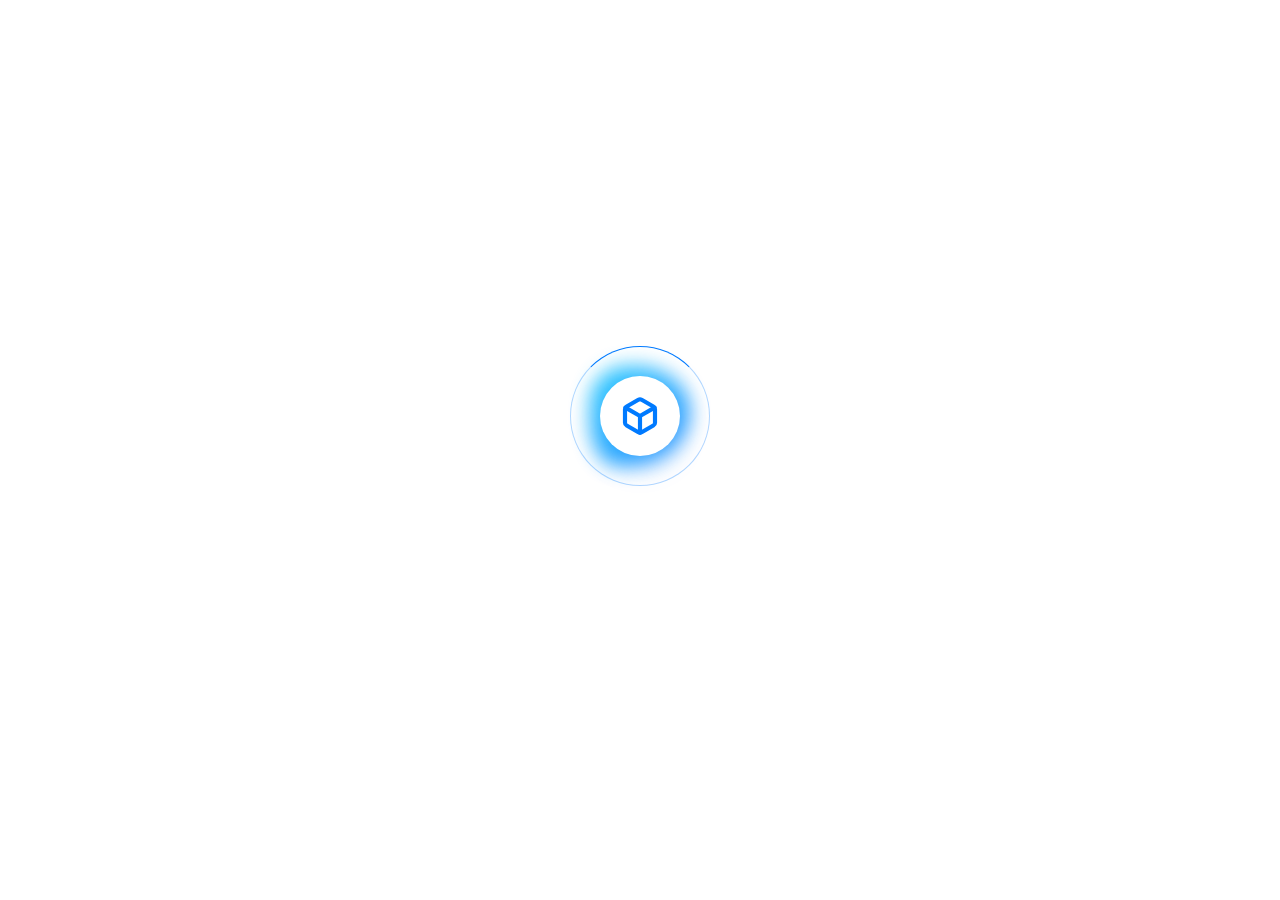
<file: index.html>
<!DOCTYPE html>
<html lang="en">
<head>
<meta charset="UTF-8">
<meta name="viewport" content="width=device-width, initial-scale=1.0, maximum-scale=1.0, user-scalable=no, viewport-fit=cover">
<meta name="apple-mobile-web-app-capable" content="yes">
<meta name="apple-mobile-web-app-status-bar-style" content="black-translucent">
<meta name="theme-color" content="#ffffff">
<title>GeoLab</title>
<link href="https://fonts.googleapis.com/css2?family=Crimson+Pro:wght@400;700&family=Inter:wght@400;600;800&family=JetBrains+Mono:wght@400;700&family=Space+Grotesk:wght@400;700&display=swap" rel="stylesheet">
<style>
    :root {
        /* Default Variables */
        --bg: #f8fafc;
        --surface: rgba(255, 255, 255, 0.5);
        --border: rgba(255, 255, 255, 0.4);
        --text: #1d1d1f;
        --primary: #007aff;
        --danger: #ff3b30;
        --btn-bg: rgba(255,255,255,0.15);
        --btn-text: #1d1d1f;
        --font-ui: -apple-system, BlinkMacSystemFont, 'SF Pro Text', 'Inter', sans-serif;
        --radius: 32px;
        --shadow: 0 25px 50px -12px rgba(0, 0, 0, 0.25);
        --glass-border: 1px solid rgba(255, 255, 255, 0.5);
        --glass-highlight: inset 0 1px 0 rgba(255, 255, 255, 0.8), inset 0 -1px 0 rgba(255, 255, 255, 0.2);
        --panel-blur: 50px;
        --saturation: 180%;
        --safe-top: env(safe-area-inset-top, 20px);
        --safe-bottom: env(safe-area-inset-bottom, 20px);
        
        /* Dynamic Layout Vars */
        --header-pos-top: max(12px, var(--safe-top));
        --header-pos-bottom: auto;
        --controls-pos-bottom: max(30px, var(--safe-bottom));
        --controls-pos-top: auto;
        --toolbar-left: 16px;
        --toolbar-right: auto;
        --toolbar-top: 50%;
        --toolbar-transform: translate(-200%, -50%);
        --toolbar-active-transform: translate(0, -50%);
        --toolbar-direction: column;
    }

    body {
        margin: 0; display: flex; flex-direction: column; align-items: center;
        font-family: var(--font-ui);
        background: var(--bg); background-size: 400% 400%; 
        color: var(--text);
        height: 100vh; width: 100vw; overflow: hidden;
        touch-action: none; user-select: none; -webkit-user-select: none;
        transition: color 0.3s ease, background 0.5s ease;
    }

    /* LOW POWER MODE */
    .low-power body { background-image: none !important; background-color: var(--bg); }
    .low-power .glass-panel { backdrop-filter: none !important; background: var(--surface); opacity: 0.98; box-shadow: 0 5px 15px rgba(0,0,0,0.1); }
    .low-power .mesh-gradient { display: none; }
    
    /* LIQUID BACKGROUNDS */
    .special-bg-layer { position: fixed; inset: -20%; width: 140%; height: 140%; z-index: -2; opacity: 0; transition: opacity 0.5s ease; pointer-events: none; will-change: transform; }
    .mesh-gradient {
        background: radial-gradient(circle at 15% 50%, rgba(32, 126, 255, 0.8), transparent 25%), 
                    radial-gradient(circle at 85% 30%, rgba(255, 50, 150, 0.8), transparent 25%), 
                    radial-gradient(circle at 50% 80%, rgba(0, 255, 200, 0.8), transparent 40%);
        background-color: #f0f4f8; filter: blur(60px); animation: meshFlow 20s ease-in-out infinite alternate;
        transform: translateZ(0); 
    }
    .noise-overlay {
        position: fixed; inset: 0; z-index: -1; pointer-events: none; opacity: 0; 
        background-image: url("data:image/svg+xml,%3Csvg viewBox='0 0 200 200' xmlns='http://www.w3.org/2000/svg'%3E%3Cfilter id='noiseFilter'%3E%3CfeTurbulence type='fractalNoise' baseFrequency='0.65' numOctaves='3' stitchTiles='stitch'/%3E%3C/filter%3E%3Crect width='100%25' height='100%25' filter='url(%23noiseFilter)'/%3E%3C/svg%3E");
        transition: opacity 0.5s ease;
    }
    @keyframes meshFlow { 0% { transform: translate(0, 0) scale(1); } 100% { transform: translate(-20px, 20px) scale(1.05); } }

    /* HOLOGRAPHIC LOADER */
    #loading-screen {
        position: fixed; top: 0; left: 0; width: 100%; height: 100%;
        background: #ffffff; z-index: 9999;
        display: flex; flex-direction: column; align-items: center; justify-content: center;
        transition: opacity 0.6s cubic-bezier(0.83, 0, 0.17, 1), transform 0.6s cubic-bezier(0.83, 0, 0.17, 1);
        will-change: opacity, transform;
    }
    .holo-container { position: relative; width: 100px; height: 100px; }
    .holo-liquid {
        position: absolute; inset: 0;
        background: linear-gradient(135deg, #00c6ff, #007aff);
        border-radius: 40% 60% 70% 30% / 40% 50% 60% 50%;
        animation: morph 3s linear infinite alternate, spin 4s linear infinite;
        filter: blur(10px); opacity: 0.8;
    }
    .holo-ring {
        position: absolute; inset: -20px; border: 1px solid rgba(0, 122, 255, 0.3);
        border-radius: 50%; border-top-color: #007aff;
        animation: spin 1.5s cubic-bezier(0.68, -0.55, 0.27, 1.55) infinite;
    }
    .holo-core {
        position: absolute; inset: 10px; background: #fff; border-radius: 50%; z-index: 2;
        display: flex; align-items: center; justify-content: center; box-shadow: 0 10px 30px rgba(0,122,255,0.2);
    }
    .loading-text {
        margin-top: 40px; font-family: 'Inter', sans-serif; font-weight: 800; font-size: 1.5rem;
        background: linear-gradient(90deg, #007aff, #00c6ff); -webkit-background-clip: text; -webkit-text-fill-color: transparent;
        opacity: 0; animation: fadeUp 0.8s ease forwards 0.2s;
    }
    @keyframes morph { 0% { border-radius: 40% 60% 60% 40% / 60% 30% 70% 40%; } 100% { border-radius: 40% 60%; } }
    @keyframes spin { to { transform: rotate(360deg); } }
    @keyframes fadeUp { from { opacity: 0; transform: translateY(20px); } to { opacity: 1; transform: translateY(0); } }

    /* LIQUID PANELS */
    .glass-panel {
        background: rgba(255, 255, 255, 0.35);
        backdrop-filter: blur(40px) saturate(180%); -webkit-backdrop-filter: blur(40px) saturate(180%);
        border: 1px solid rgba(255, 255, 255, 0.4);
        box-shadow: 0 20px 40px rgba(0,0,0,0.05), inset 0 1px 0 rgba(255,255,255,0.5);
        transition: all 0.3s cubic-bezier(0.2, 0.8, 0.2, 1);
    }

    /* HEADER */
    header { 
        position: absolute; 
        top: var(--header-pos-top); 
        bottom: var(--header-pos-bottom);
        width: 95%; max-width: 600px;
        display: flex; justify-content: space-between; align-items: center;
        padding: 8px 12px 8px 24px; box-sizing: border-box; border-radius: 40px; z-index: 100; height: 68px;
    }
    .brand-title { font-weight: 800; font-size: 1.2rem; letter-spacing: -0.5px; display: flex; align-items: center; gap: 8px; }
    .dev-badge { background: rgba(0,122,255,0.1); color: #007aff; font-size: 0.6rem; font-weight: 700; padding: 4px 8px; border-radius: 12px; }
    .header-actions { display: flex; gap: 8px; }
    
    /* LIQUID BUTTONS */
    .btn-icon-only {
        width: 44px; height: 44px; border-radius: 50%; 
        background: rgba(255, 255, 255, 0.1); 
        border: 1px solid rgba(255, 255, 255, 0.5); 
        cursor: pointer; display: flex; align-items: center; justify-content: center;
        font-size: 1.2rem; transition: all 0.2s cubic-bezier(0.34, 1.56, 0.64, 1); color: var(--text);
        backdrop-filter: blur(12px); -webkit-backdrop-filter: blur(12px);
        box-shadow: inset 0 1px 0 rgba(255, 255, 255, 0.9), inset 0 -2px 5px rgba(0,0,0,0.05), 0 5px 15px rgba(0, 0, 0, 0.08);
    }
    .btn-icon-only:hover {
        background: rgba(255, 255, 255, 0.25); transform: translateY(-2px);
        box-shadow: inset 0 1px 0 rgba(255, 255, 255, 1), 0 8px 25px rgba(0, 0, 0, 0.1);
    }
    .btn-icon-only:active { 
        transform: scale(0.92) translateY(0); box-shadow: inset 0 2px 8px rgba(0,0,0,0.1); background: rgba(255, 255, 255, 0.1);
    }
    .btn-filled { 
        background: linear-gradient(135deg, var(--primary), #00c6ff); color: #fff; border:none; 
        box-shadow: 0 8px 20px rgba(0,122,255,0.3), inset 0 1px 0 rgba(255,255,255,0.4); 
    }

    /* TOOLBAR */
    #toolbar {
        position: absolute; 
        top: var(--toolbar-top); left: var(--toolbar-left); right: var(--toolbar-right);
        transform: var(--toolbar-transform); 
        padding: 10px; border-radius: 32px; 
        display: flex; flex-direction: var(--toolbar-direction); gap: 12px;
        z-index: 90; width: auto; 
        transition: transform 0.5s cubic-bezier(0.34, 1.56, 0.64, 1);
        max-height: 70vh; overflow-y: auto; overflow-x: hidden;
        margin-top: 0; margin-bottom: 0;
    }
    #toolbar.active { transform: var(--toolbar-active-transform); }

    .tool-opt {
        padding: 10px 4px; border-radius: 20px; color: var(--text); font-weight: 600; font-size: 0.65rem;
        cursor: pointer; transition: all 0.2s; display: flex; flex-direction: column; align-items: center; gap: 4px; 
        opacity: 0.6; width: 56px; position: relative; overflow: visible;
    }
    .tool-icon { font-size: 1.5rem; filter: drop-shadow(0 2px 4px rgba(0,0,0,0.1)); margin-bottom: 2px; }
    .tool-opt:hover { opacity: 1; transform: scale(1.05); }
    .tool-opt.selected { 
        background: rgba(255,255,255,0.65); color: var(--primary); opacity: 1; 
        box-shadow: 0 10px 25px rgba(0,0,0,0.1), inset 0 1px 0 rgba(255,255,255,0.9); 
        transform: scale(1.1); border: 1px solid rgba(255,255,255,0.6); backdrop-filter: blur(10px);
    }
    .tool-opt.disabled { opacity: 0.3; cursor: not-allowed; filter: grayscale(100%); }
    
    /* CANVAS */
    #canvas-container {
        position: absolute; top: 50%; left: 50%; transform: translate(-50%, -50%);
        border-radius: 50px; background: transparent; box-shadow: 0 40px 100px -20px rgba(0, 0, 0, 0.15);
        touch-action: none; overflow: hidden; border: 2px solid rgba(255,255,255,0.1);
    }
    canvas { display: block; touch-action: none; }

    /* CONTROLS */
    #controls {
        position: absolute; bottom: var(--controls-pos-bottom); top: var(--controls-pos-top); 
        left: 50%; transform: translateX(-50%); z-index: 50;
        display: flex; gap: 12px; padding: 10px; border-radius: 36px; width: auto; justify-content: center;
    }
    
    .control-btn {
        border: 1px solid rgba(255,255,255,0.5); padding: 14px 28px; border-radius: 24px; 
        font-weight: 700; font-size: 0.95rem; cursor: pointer; display: flex; align-items: center; gap: 8px; 
        transition: all 0.2s cubic-bezier(0.34, 1.56, 0.64, 1);
        background: rgba(255,255,255,0.2); backdrop-filter: blur(25px) saturate(180%); -webkit-backdrop-filter: blur(25px) saturate(180%);
        box-shadow: inset 0 1px 0 rgba(255,255,255,0.8), inset 0 -2px 10px rgba(255,255,255,0.1), 0 10px 30px rgba(0,0,0,0.1);
    }
    .btn-ghost { color: var(--text); }
    .btn-primary { background: rgba(255,255,255,0.4); color: var(--text); border: 1px solid var(--primary); } 
    .btn-magic { 
        background: linear-gradient(135deg, rgba(0,122,255,0.8), rgba(0,198,255,0.8)); color: #fff; border: 1px solid rgba(255,255,255,0.3);
        box-shadow: 0 10px 30px rgba(0,122,255,0.4), inset 0 1px 0 rgba(255,255,255,0.6), inset 0 0 20px rgba(0,122,255,0.5);
    }
    .control-btn:hover { transform: translateY(-2px) scale(1.02); box-shadow: inset 0 1px 0 rgba(255,255,255,1), 0 15px 40px rgba(0,0,0,0.15); background: rgba(255,255,255,0.3); }
    .btn-magic:hover { background: linear-gradient(135deg, rgba(0,122,255,0.9), rgba(0,198,255,0.9)); }
    .control-btn:active { transform: scale(0.95); box-shadow: inset 0 2px 10px rgba(0,0,0,0.1); background: rgba(255,255,255,0.1); }

    /* POPUP */
    .custom-popup {
        position: fixed; top: 50%; left: 50%; transform: translate(-50%, -50%) scale(0.9);
        background: var(--surface); backdrop-filter: blur(50px) saturate(200%); -webkit-backdrop-filter: blur(50px) saturate(200%);
        padding: 32px; border-radius: 40px; width: 80%; max-width: 320px; z-index: 300;
        box-shadow: 0 30px 80px rgba(0,0,0,0.2); border: 1px solid var(--border);
        text-align: center; opacity: 0; pointer-events: none; transition: all 0.3s cubic-bezier(0.175, 0.885, 0.32, 1.275);
    }
    .custom-popup.active { opacity: 1; pointer-events: all; transform: translate(-50%, -50%) scale(1); }
    .popup-title { font-size: 1.4rem; font-weight: 800; margin-bottom: 12px; color: var(--text); letter-spacing: -0.5px; }
    .popup-desc { font-size: 1rem; opacity: 0.7; margin-bottom: 32px; color: var(--text); line-height: 1.5; }
    .popup-actions { display: flex; gap: 12px; justify-content: center; }
    .popup-btn { flex: 1; padding: 16px; border-radius: 20px; font-weight: 700; border: none; cursor: pointer; font-size: 1rem; transition: all 0.2s; }
    .btn-cancel { background: rgba(0,0,0,0.05); color: var(--text); }
    .btn-confirm { background: var(--danger); color: white; box-shadow: 0 8px 20px rgba(255, 59, 48, 0.3); }

    /* DEBUG HUD */
    #debug-hud {
        position: fixed; top: 90px; right: 20px; width: 180px;
        background: rgba(0,0,0,0.7); backdrop-filter: blur(20px);
        border: 1px solid rgba(255,255,255,0.1); border-radius: 16px;
        padding: 15px; font-family: 'JetBrains Mono', monospace; font-size: 10px;
        color: #00ff9d; display: none; z-index: 500; pointer-events: none;
    }
    .hud-row { display: flex; justify-content: space-between; margin-bottom: 4px; border-bottom: 1px dashed rgba(255,255,255,0.1); }

    /* MODAL SYSTEM */
    .modal-overlay {
        position: fixed; top: 0; left: 0; width: 100%; height: 100%;
        background: rgba(0,0,0,0.2); backdrop-filter: blur(8px); z-index: 190; display: none; opacity: 0; transition: opacity 0.3s;
    }
    .modal-overlay.active { display: block; opacity: 1; }
    
    .bottom-sheet {
        position: fixed; bottom: -100%; left: 50%; transform: translateX(-50%); width: 100%; max-width: 500px; 
        background: var(--surface); backdrop-filter: blur(50px) saturate(180%); -webkit-backdrop-filter: blur(50px) saturate(180%);
        border-top-left-radius: 40px; border-top-right-radius: 40px;
        box-shadow: 0 -10px 50px rgba(0,0,0,0.15); z-index: 200;
        padding: 0; box-sizing: border-box;
        transition: bottom 0.4s cubic-bezier(0.19, 1, 0.22, 1), transform 0.3s ease;
        display: flex; flex-direction: column; 
        max-height: 80vh; 
        border: 1px solid var(--border); 
        padding-bottom: max(20px, var(--safe-bottom));
    }
    .bottom-sheet.active { bottom: 0; transform: translateX(-50%) translateY(0); }

    .sheet-handle-bar { width: 100%; display: flex; justify-content: center; padding-top: 14px; padding-bottom: 6px; cursor: grab; flex-shrink: 0; }
    .sheet-handle { width: 44px; height: 5px; background: rgba(0,0,0,0.2); border-radius: 10px; }

    .sheet-header { padding: 16px 28px; display: flex; justify-content: space-between; align-items: center; border-bottom: 1px solid rgba(0,0,0,0.05); z-index: 10; flex-shrink: 0; }
    .sheet-title { font-size: 1.4rem; font-weight: 800; letter-spacing: -0.8px; color: var(--text); }
    .sheet-content { padding: 24px 28px 40px; overflow-y: auto; overscroll-behavior-y: contain; -webkit-overflow-scrolling: touch; }

    /* UI LISTS */
    #point-list { display: flex; flex-direction: column; gap: 12px; }
    .point-item { display: flex; justify-content: space-between; align-items: center; background: rgba(255,255,255,0.1); padding: 16px; border-radius: 24px; border: 1px solid var(--border); box-shadow: 0 4px 10px rgba(0,0,0,0.02); }
    .point-left { display: flex; align-items: center; gap: 14px; }
    .point-badge { width: 36px; height: 36px; background: var(--primary); color: white; border-radius: 12px; display: flex; align-items: center; justify-content: center; font-weight: 800; font-size: 0.9rem; }
    .point-name { font-weight: 700; color: var(--text); font-size: 1rem; }
    .point-type-icon { font-size: 1.2rem; opacity: 0.7; width: 24px; text-align: center; color:var(--text);}
    .point-controls { display: flex; align-items: center; gap: 14px; }
    .lock-wrapper { display: flex; flex-direction: column; align-items: center; gap: 2px; }
    .lock-label { font-size: 0.6rem; font-weight: 800; opacity: 0.5; text-transform: uppercase; letter-spacing: 0.5px; color: var(--text); }
    .btn-delete { width: 42px; height: 42px; border-radius: 14px; border: none; background: rgba(255, 59, 48, 0.1); color: var(--danger); display: flex; align-items: center; justify-content: center; cursor: pointer; font-size: 1.1rem; transition: all 0.2s; }
    .btn-delete:active { background: var(--danger); color: white; transform: scale(0.92); }
    .point-item.locked .point-badge { background: #8e8e93; } .point-item.locked .point-name { opacity: 0.6; }

    /* ACCORDION */
    .accordion-item { border: 1px solid var(--border); border-radius: 24px; margin-bottom: 12px; overflow: hidden; background: rgba(255,255,255,0.05); }
    .accordion-header { padding: 20px 24px; font-weight: 700; cursor: pointer; display: flex; justify-content: space-between; align-items: center; background: rgba(255,255,255,0.05); transition: background 0.2s; color: var(--text); }
    .accordion-header:active { background: rgba(255,255,255,0.1); }
    .accordion-body { display: none; padding: 24px; border-top: 1px solid var(--border); }
    .accordion-item.open .accordion-body { display: block; }
    .accordion-item.open .arrow { transform: rotate(180deg); }
    .arrow { transition: transform 0.3s; font-size: 0.8rem; opacity: 0.5; color:var(--text); }

    /* SETTINGS UI */
    .st-row { display: flex; justify-content: space-between; align-items: center; margin-bottom: 20px; font-weight: 700; font-size: 0.95rem; color:var(--text); }
    .theme-grid { display: grid; grid-template-columns: repeat(3, 1fr); gap: 12px; margin-bottom: 12px; }
    .extra-themes { display: none; grid-template-columns: repeat(3, 1fr); gap: 12px; }
    .extra-themes.active { display: grid; }
    
    .theme-btn { height: 60px; border-radius: 20px; cursor: pointer; border: 1px solid var(--border); background: var(--btn-bg); display: flex; align-items: center; justify-content: center; gap: 8px; font-size: 0.8rem; font-weight: 700; color: var(--text); transition: all 0.2s; position: relative; overflow: hidden; }
    .theme-btn.active { border: 2px solid var(--primary); background: var(--surface); color: var(--primary); box-shadow: 0 8px 20px rgba(0,0,0,0.08); }
    .theme-dot { width: 10px; height: 10px; border-radius: 50%; border: 1px solid rgba(0,0,0,0.1); }
    .btn-more-themes { width: 100%; padding: 16px; background: rgba(0,0,0,0.03); border: 1px solid var(--border); border-radius: 20px; font-weight: 700; cursor: pointer; color: var(--primary); margin-top: 12px; transition: all 0.2s; }
    .btn-more-themes:active { transform: scale(0.98); background: rgba(0,0,0,0.06); }

    .switch { position: relative; width: 52px; height: 32px; }
    .switch input { opacity: 0; width: 0; height: 0; }
    .slider { position: absolute; cursor: pointer; inset: 0; background-color: rgba(120,120,128,0.2); border-radius: 34px; transition: .3s; }
    .slider:before { position: absolute; content: ""; height: 28px; width: 28px; left: 2px; bottom: 2px; background-color: white; border-radius: 50%; transition: .3s; box-shadow: 0 2px 4px rgba(0,0,0,0.2); }
    input:checked + .slider { background-color: #34c759; }
    input:checked + .slider:before { transform: translateX(20px); }
    
    input[type=range] { width: 100%; height: 6px; background: rgba(0,0,0,0.1); border-radius: 10px; accent-color: var(--primary); margin-top: 10px; }
    input[type=number] { width: 60px; padding: 10px; border-radius: 12px; border: 1px solid rgba(0,0,0,0.1); text-align: center; font-weight: 700; font-family: inherit; background: rgba(255,255,255,0.5); color: #000; }

    .btn-close { background: rgba(0,0,0,0.05); border: none; width: 36px; height: 36px; border-radius: 50%; font-size: 1.2rem; cursor: pointer; color: var(--text); display: flex; align-items: center; justify-content: center;}
    .toast { position: fixed; top: 110px; left: 50%; transform: translateX(-50%) translateY(-20px); background: var(--surface); backdrop-filter: blur(20px); -webkit-backdrop-filter: blur(20px); color: var(--text); padding: 14px 28px; border-radius: 40px; font-size: 0.95rem; font-weight: 600; pointer-events: none; opacity: 0; transition: all 0.3s; z-index: 300; box-shadow: 0 10px 40px rgba(0,0,0,0.1); border: 1px solid var(--border); }
    .toast.show { opacity: 1; transform: translateX(-50%) translateY(0); }
    
    /* Layout Cards */
    .layout-card { padding: 15px; border-radius: 16px; border: 1px solid var(--border); background: rgba(0,0,0,0.05); cursor: pointer; display: flex; align-items: center; gap: 10px; transition: all 0.2s; }
    .layout-card.selected { border: 2px solid var(--primary); background: rgba(0,122,255,0.1); }
    .layout-icon { font-size: 1.5rem; } .layout-info { display: flex; flex-direction: column; }
    .layout-name { font-weight: 800; font-size: 0.9rem; } .layout-desc { font-size: 0.7rem; opacity: 0.6; }
</style>
</head>
<body>

    <div id="liquid-mesh" class="special-bg-layer mesh-gradient"></div>
    <div id="liquid-noise" class="noise-overlay"></div>

    <div id="loading-screen">
        <div class="holo-container">
            <div class="holo-liquid"></div>
            <div class="holo-ring"></div>
            <div class="holo-core"><svg width="40" height="40" viewBox="0 0 24 24" fill="none" stroke="#007aff" stroke-width="2.5" stroke-linecap="round" stroke-linejoin="round"><path d="M21 16V8a2 2 0 0 0-1-1.73l-7-4a2 2 0 0 0-2 0l-7 4A2 2 0 0 0 3 8v8a2 2 0 0 0 1 1.73l7 4a2 2 0 0 0 2 0l7-4A2 2 0 0 0 21 16z"></path><polyline points="3.27 6.96 12 12.01 20.73 6.96"></polyline><line x1="12" y1="22.08" x2="12" y2="12"></line></svg></div>
        </div>
        <div class="loading-text">GeoLab v11.2</div>
    </div>

    <div id="confirm-modal" class="custom-popup">
        <div class="popup-title">Clear Board?</div>
        <div class="popup-desc">This will remove all points and connections. This action cannot be undone.</div>
        <div class="popup-actions"><button class="popup-btn btn-cancel" onclick="closePopup()">Cancel</button><button class="popup-btn btn-confirm" onclick="confirmClear()">Clear All</button></div>
    </div>

    <div id="debug-hud">
        <div class="hud-row"><span>FPS</span><span class="hud-val" id="d-fps">0</span></div>
        <div class="hud-row"><span>PTR</span><span class="hud-val" id="d-mouse">0,0</span></div>
        <div class="hud-row"><span>OBJ</span><span class="hud-val" id="d-obj">0</span></div>
        <div class="hud-row"><span>LNK</span><span class="hud-val" id="d-str">0</span></div>
    </div>

    <header class="glass-panel">
        <div class="brand-title">GeoLab <span class="dev-badge">v11.2</span></div>
        <div class="header-actions">
            <button class="btn-icon-only btn-filled" onclick="toggleToolbar()">🛠️</button>
            <button class="btn-icon-only btn-help" onclick="toggleHelp()">?</button>
            <button class="btn-icon-only" onclick="togglePointsModal()">📋</button>
            <button class="btn-icon-only" onclick="toggleDebug()">🐞</button>
            <button class="btn-icon-only" onclick="toggleSettings()">⚙️</button>
        </div>
    </header>

    <div id="toolbar" class="glass-panel">
        <div class="tool-opt selected" id="tool-drag" onclick="setTool('drag')"><span class="tool-icon">✋</span>Drag</div>
        <div class="tool-opt" id="tool-connect" onclick="setTool('connect')"><span class="tool-icon">🔗</span>Link</div>
        <div class="tool-opt" id="tool-point" onclick="setTool('point')"><span class="tool-icon">🔵</span>Point</div>
        <div class="tool-opt" id="tool-line" onclick="setTool('line')"><span class="tool-icon">📏</span>Line</div>
        <div class="tool-opt" id="tool-corner" onclick="setTool('corner')"><span class="tool-icon">⎣</span>Corner</div>
        <div class="tool-opt disabled" id="tool-tangent" onclick="setTool('tangent')"><div class="lock-badge">🔒</div><span class="tool-icon">📐</span>Tan</div>
    </div>

    <div id="overlay" class="modal-overlay" onclick="closeAllModals()"></div>

    <div id="help-modal" class="bottom-sheet">
        <div class="sheet-handle-bar"><div class="sheet-handle"></div></div>
        <div class="sheet-header"><span class="sheet-title">How to Use</span><button class="btn-close" onclick="closeAllModals()">×</button></div>
        <div class="sheet-content">
            <div class="help-card"><div class="help-icon">✋</div><div class="help-text"><h4>Drag Tool</h4><p>Move pins, points, or rotate circles.</p></div></div>
            <div class="help-card"><div class="help-icon">🔗</div><div class="help-text"><h4>Link Tool</h4><p>Connect two points to measure angles.</p></div></div>
            <div class="help-card"><div class="help-icon">🔵</div><div class="help-text"><h4>Point Tool</h4><p>Tap canvas to create free points.</p></div></div>
            <div class="help-card"><div class="help-icon">📏</div><div class="help-text"><h4>Line Tool</h4><p>Draw straight 0° or 90° lines.</p></div></div>
            <div class="help-card"><div class="help-icon">⎣</div><div class="help-text"><h4>Corner Tool</h4><p>Draw "L" shape (Creates A-B-C).</p></div></div>
        </div>
    </div>

    <div id="points-modal" class="bottom-sheet">
        <div class="sheet-handle-bar"><div class="sheet-handle"></div></div>
        <div class="sheet-header"><span class="sheet-title">Active Points</span><button class="btn-close" onclick="closeAllModals()">×</button></div>
        <div class="sheet-content" id="point-list"><div style="text-align:center; opacity:0.5; padding:20px; color:var(--text);">No points created yet.</div></div>
    </div>

    <div id="settings-modal" class="bottom-sheet">
        <div class="sheet-handle-bar"><div class="sheet-handle"></div></div>
        <div class="sheet-header"><span class="sheet-title">Settings</span><button class="btn-close" onclick="closeAllModals()">×</button></div>
        <div class="sheet-content">
            
            <div class="accordion-item open">
                <div class="accordion-header" onclick="toggleAccordion(this)"><span>UI Layout (Mobile)</span><span class="arrow">▼</span></div>
                <div class="accordion-body">
                    <div style="display:grid; grid-template-columns:1fr; gap:10px;">
                        <div class="layout-card" id="layout-classic" onclick="setLayout('classic')"><div class="layout-icon">📱</div><div class="layout-info"><span class="layout-name">Classic</span><span class="layout-desc">Header Top, Controls Bottom</span></div></div>
                        <div class="layout-card" id="layout-split" onclick="setLayout('split')"><div class="layout-icon">🔃</div><div class="layout-info"><span class="layout-name">Split</span><span class="layout-desc">Controls Top, Header Bottom</span></div></div>
                        <div class="layout-card" id="layout-onehand" onclick="setLayout('onehand')"><div class="layout-icon">👍</div><div class="layout-info"><span class="layout-name">One-Hand</span><span class="layout-desc">Everything Bottom (Easy Reach)</span></div></div>
                    </div>
                </div>
            </div>

            <div class="accordion-item">
                <div class="accordion-header" onclick="toggleAccordion(this)"><span>Visual Theme</span><span class="arrow">▼</span></div>
                <div class="accordion-body">
                    <div class="theme-grid">
                        <div class="theme-btn" id="th-liquid-2" onclick="selectTheme('liquid-2')"><div class="theme-dot" style="background:#007AFF"></div>Liquid</div>
                        <div class="theme-btn" id="th-modern" onclick="selectTheme('modern')"><div class="theme-dot" style="background:#0ea5e9"></div>Ice</div>
                        <div class="theme-btn" id="th-liquid" onclick="selectTheme('liquid')"><div class="theme-dot" style="background:linear-gradient(135deg, #7F00FF, #E100FF)"></div>Dark</div>
                        <div class="theme-btn" id="th-midnight" onclick="selectTheme('midnight')"><div class="theme-dot" style="background:#0f172a"></div>Night</div>
                        <div class="theme-btn" id="th-blueprint" onclick="selectTheme('blueprint')"><div class="theme-dot" style="background:#2563eb"></div>Blue</div>
                    </div>
                    
                    <div class="extra-themes" id="extra-themes">
                        <div class="theme-btn" id="th-synthwave" onclick="selectTheme('synthwave')"><div class="theme-dot" style="background:linear-gradient(to right, #ff00ff, #00ffff)"></div>Synth</div>
                        <div class="theme-btn" id="th-cherry" onclick="selectTheme('cherry')"><div class="theme-dot" style="background:#ff69b4"></div>Cherry</div>
                        <div class="theme-btn" id="th-gold" onclick="selectTheme('gold')"><div class="theme-dot" style="background:#ffd700"></div>Gold</div>
                        <div class="theme-btn" id="th-ocean" onclick="selectTheme('ocean')"><div class="theme-dot" style="background:#0074D9"></div>Ocean</div>
                        <div class="theme-btn" id="th-cyber" onclick="selectTheme('cyber')"><div class="theme-dot" style="background:#00ff9d"></div>Cyber</div>
                        <div class="theme-btn" id="th-paper" onclick="selectTheme('paper')"><div class="theme-dot" style="background:#d6d3d1"></div>Paper</div>
                        <div class="theme-btn" id="th-sunset" onclick="selectTheme('sunset')"><div class="theme-dot" style="background:linear-gradient(to right, #f97316, #db2777)"></div>Sunset</div>
                        <div class="theme-btn" id="th-forest" onclick="selectTheme('forest')"><div class="theme-dot" style="background:#166534"></div>Forest</div>
                        <div class="theme-btn" id="th-dracula" onclick="selectTheme('dracula')"><div class="theme-dot" style="background:#bd93f9"></div>Dracula</div>
                        <div class="theme-btn" id="th-terminal" onclick="selectTheme('terminal')"><div class="theme-dot" style="background:#33ff00"></div>Term</div>
                        <div class="theme-btn" id="th-cream" onclick="selectTheme('cream')"><div class="theme-dot" style="background:#d4c4a8"></div>Cream</div>
                        <div class="theme-btn" id="th-lavender" onclick="selectTheme('lavender')"><div class="theme-dot" style="background:#a78bfa"></div>Lavender</div>
                        <div class="theme-btn" id="th-slate" onclick="selectTheme('slate')"><div class="theme-dot" style="background:#64748b"></div>Slate</div>
                        <div class="theme-btn" id="th-nebula" onclick="selectTheme('nebula')"><div class="theme-dot" style="background:#7c4dff"></div>Nebula</div>
                        <div class="theme-btn" id="th-coffee" onclick="selectTheme('coffee')"><div class="theme-dot" style="background:#3e2723"></div>Coffee</div>
                        <div class="theme-btn" id="th-retro" onclick="selectTheme('retro')"><div class="theme-dot" style="background:#4a4a40"></div>Retro</div>
                        <div class="theme-btn" id="th-mint" onclick="selectTheme('mint')"><div class="theme-dot" style="background:#26a69a"></div>Mint</div>
                        <div class="theme-btn" id="th-matrix" onclick="selectTheme('matrix')"><div class="theme-dot" style="background:#0f0"></div>Matrix</div>
                        <div class="theme-btn" id="th-vapor" onclick="selectTheme('vapor')"><div class="theme-dot" style="background:#ff71ce"></div>Vapor</div>
                        <div class="theme-btn" id="th-nord" onclick="selectTheme('nord')"><div class="theme-dot" style="background:#81a1c1"></div>Nord</div>
                        <div class="theme-btn" id="th-gruvbox" onclick="selectTheme('gruvbox')"><div class="theme-dot" style="background:#fabd2f"></div>Gruv</div>
                        <div class="theme-btn" id="th-highcon" onclick="selectTheme('highcon')"><div class="theme-dot" style="background:#fff; border:1px solid #000"></div>Hi-C</div>
                        <div class="theme-btn" id="th-toxic" onclick="selectTheme('toxic')"><div class="theme-dot" style="background:#ccff00"></div>Toxic</div>
                    </div>
                    <button class="btn-more-themes" id="btn-toggle-themes" onclick="toggleThemes()">More...</button>
                </div>
            </div>

            <div class="accordion-item">
                <div class="accordion-header" onclick="toggleAccordion(this)"><span>Drag Tool & Grid Physics</span><span class="arrow">▼</span></div>
                <div class="accordion-body">
                    <div style="font-size:0.7rem; text-transform:uppercase; font-weight:800; color:var(--primary); margin-bottom:8px;">Rotational Snap (Angles)</div>
                    <div class="st-row"><span>Enable Angle Snap</span><label class="switch"><input type="checkbox" id="opt-snap-active" onchange="updateSettings()"><span class="slider"></span></label></div>
                    <div class="st-row"><span>Snap Step (Deg)</span><input type="number" id="opt-snap-val" value="5" min="0.1" max="90" step="0.5" onchange="updateSettings()"></div>
                    <div class="st-row"><span>Magnet Strength</span><strong id="lbl-snap-threshold" style="color:var(--primary)">2°</strong></div>
                    <input type="range" id="opt-snap-threshold" min="0.1" max="10" step="0.1" value="2.0" oninput="updateSettings()">
                    
                    <hr style="border:0; border-top:1px dashed rgba(0,0,0,0.1); margin:15px 0;">

                    <div style="font-size:0.7rem; text-transform:uppercase; font-weight:800; color:var(--primary); margin-bottom:8px;">Positional Snap (Grid)</div>
                    <div class="st-row"><span>Enable Grid Snap</span><label class="switch"><input type="checkbox" id="opt-grid-snap" onchange="updateSettings()"><span class="slider"></span></label></div>
                    <div class="st-row"><span>Grid Size (px)</span><input type="number" id="opt-grid-size" value="40" min="10" max="200" step="5" onchange="updateSettings()"></div>
                    <div class="st-row"><span>Grid Magnet</span><strong id="lbl-grid-threshold" style="color:var(--primary)">10px</strong></div>
                    <input type="range" id="opt-grid-threshold" min="1" max="50" step="1" value="10" oninput="updateSettings()">
                </div>
            </div>

            <div class="accordion-item">
                <div class="accordion-header" onclick="toggleAccordion(this)"><span>Workspace</span><span class="arrow">▼</span></div>
                <div class="accordion-body">
                    <div class="st-row"><span>Center Hub</span><label class="switch"><input type="checkbox" id="opt-show-center-body" onchange="updateSettings()"><span class="slider"></span></label></div>
                    <div class="st-row"><span>Center Pin</span><label class="switch"><input type="checkbox" id="opt-show-center-pin" onchange="updateSettings()"><span class="slider"></span></label></div>
                    <hr style="border:0; border-top:1px solid rgba(0,0,0,0.1); margin:12px 0;">
                    <div class="st-row"><span>Ring Bodies</span><label class="switch"><input type="checkbox" id="opt-show-ring-body" onchange="updateSettings()"><span class="slider"></span></label></div>
                    <div class="st-row"><span>Ring Pins</span><label class="switch"><input type="checkbox" id="opt-show-ring-pin" onchange="updateSettings()"><span class="slider"></span></label></div>
                    <div class="st-row"><span>Angle Labels</span><label class="switch"><input type="checkbox" id="opt-always-show" onchange="updateSettings()"><span class="slider"></span></label></div>
                    <div class="st-row"><span>Grid</span><label class="switch"><input type="checkbox" id="opt-show-grid" onchange="updateSettings()"><span class="slider"></span></label></div>
                    <div class="st-row" style="margin-top:10px;"><span>Text Scale: <strong id="lbl-text-scale" style="color:var(--primary)">1.0x</strong></span></div>
                    <input type="range" id="opt-text-scale" min="0.5" max="1.5" step="0.1" value="1.0" oninput="updateSettings()">
                    <div class="st-row" style="margin-top:10px;"><span>Protractors: <strong id="lbl-count" style="color:var(--primary)">8</strong></span></div>
                    <input type="range" id="opt-count" min="4" max="12" step="1" oninput="updateSettings()">
                </div>
            </div>

            <div class="accordion-item">
                <div class="accordion-header" onclick="toggleAccordion(this)"><span>Performance</span><span class="arrow">▼</span></div>
                <div class="accordion-body">
                    <div class="st-row"><span>Low Power Mode</span><label class="switch"><input type="checkbox" id="opt-low-power" onchange="updateSettings()"><span class="slider"></span></label></div>
                    <div class="st-row"><span>Reflex Angles</span><label class="switch"><input type="checkbox" id="opt-reflex" onchange="updateSettings()"><span class="slider"></span></label></div>
                    <div class="st-row"><span>Show Hitboxes</span><label class="switch"><input type="checkbox" id="opt-show-hitboxes" onchange="updateSettings()"><span class="slider"></span></label></div>
                </div>
            </div>

            <button style="background:rgba(255,59,48,0.15); color:#ff3b30; width:100%; padding:14px; border:none; border-radius:16px; font-weight:700; margin-top:20px;" onclick="resetSettings()">Reset App</button>
        </div>
    </div>

    <div id="canvas-container"><canvas id="geoCanvas"></canvas></div>
    
    <div id="controls" class="glass-panel">
        <button class="control-btn btn-ghost" onclick="requestClear()">Clear</button>
        <button class="control-btn btn-primary" onclick="resetBoard()">Reset</button>
        <button class="control-btn btn-magic" onclick="autoAlign()">✨ Align</button>
    </div>

    <div class="toast" id="toast">Action Saved</div>

<script>
    // --- THEME ENGINE ---
    const THEMES = {
        'liquid-2': { bg: 'transparent', transparentCanvas: true, c_bg: 'rgba(255,255,255,0.1)', surface: 'rgba(255, 255, 255, 0.45)', text: '#1d1d1f', primary: '#007aff', border: 'rgba(255,255,255,0.6)', btn_bg: 'rgba(255,255,255,0.2)', btn_text: '#000000', c_grid: 'rgba(0,0,0,0.05)', c_line: '#007aff', c_text: '#1d1d1f', c_pin: '#007aff', font: "-apple-system, BlinkMacSystemFont, 'SF Pro Text', 'Inter', sans-serif", blur: '40px', shadow: '0 20px 40px rgba(0,0,0,0.1), inset 0 1px 0 rgba(255,255,255,0.6), inset 0 0 20px rgba(255,255,255,0.1)' },
        'modern': { bg: '#f0f9ff', transparentCanvas: false, c_bg: '#f0f9ff', surface: 'rgba(255, 255, 255, 0.95)', text: '#0c4a6e', primary: '#0ea5e9', border: 'rgba(14, 165, 233, 0.2)', btn_bg: 'rgba(255,255,255,0.6)', btn_text: '#0f172a', c_grid: '#e0f2fe', c_line: '#0284c7', c_text: '#0c4a6e', c_pin: '#0ea5e9', font: "'Inter', sans-serif", blur:'24px' },
        'liquid': { bg: 'radial-gradient(at 0% 0%, hsla(280,100%,20%,1) 0, transparent 50%), radial-gradient(at 50% 0%, hsla(240,100%,30%,1) 0, transparent 50%), radial-gradient(at 100% 0%, hsla(320,100%,30%,1) 0, transparent 50%), radial-gradient(at 0% 50%, hsla(340,100%,30%,1) 0, transparent 50%), radial-gradient(at 100% 50%, hsla(260,100%,20%,1) 0, transparent 50%), #0f0c29', transparentCanvas: true, c_bg: 'rgba(255, 255, 255, 0)', surface: 'rgba(0, 0, 0, 0.4)', text: '#ffffff', primary: '#00d2ff', border: 'rgba(255, 255, 255, 0.3)', btn_bg: 'rgba(255,255,255,0.1)', btn_text: '#ffffff', c_grid: 'rgba(255, 255, 255, 0.1)', c_line: '#00d2ff', c_text: '#ffffff', c_pin: '#00d2ff', font: "-apple-system, BlinkMacSystemFont, 'Segoe UI', Roboto, sans-serif", blur:'30px' },
        'midnight': { bg: '#020617', transparentCanvas: false, c_bg: '#020617', surface: 'rgba(15, 23, 42, 0.95)', text: '#f1f5f9', primary: '#38bdf8', border: 'rgba(255,255,255,0.15)', btn_bg: 'rgba(255,255,255,0.1)', btn_text: '#ffffff', c_grid: '#1e293b', c_line: '#38bdf8', c_text: '#e2e8f0', c_pin: '#0ea5e9', font: "'Inter', sans-serif", blur:'24px' },
        'blueprint': { bg: '#172554', transparentCanvas: false, c_bg: '#172554', surface: 'rgba(30, 58, 138, 0.95)', text: '#dbeafe', primary: '#60a5fa', border: 'rgba(255,255,255,0.2)', btn_bg: 'rgba(255,255,255,0.1)', btn_text: '#ffffff', c_grid: 'rgba(255,255,255,0.1)', c_line: '#93c5fd', c_text: '#dbeafe', c_pin: '#3b82f6', font: "'Space Grotesk', sans-serif", blur:'24px' },
        'cyber': { bg: '#000000', transparentCanvas: false, c_bg: '#000000', surface: 'rgba(10,10,10,0.9)', text: '#00ff9d', primary: '#00ff9d', border: '#00ff9d', btn_bg: 'rgba(0,255,157,0.1)', btn_text:'#00ff9d', c_grid: 'rgba(0,255,157,0.1)', c_line: '#00ff9d', c_text: '#00ff9d', c_pin: '#ffffff', font: "'JetBrains Mono', monospace", blur:'24px' },
        'paper': { bg: '#f5f5f4', transparentCanvas: false, c_bg: '#f5f5f4', surface: 'rgba(255, 255, 255, 0.9)', text: '#292524', primary: '#ea580c', border: 'rgba(0,0,0,0.1)', btn_bg: 'rgba(0,0,0,0.05)', btn_text:'#292524', c_grid: 'rgba(0,0,0,0.05)', c_line: '#44403c', c_text: '#292524', c_pin: '#ea580c', font: "'Crimson Pro', serif", blur:'24px' },
        'sunset': { bg: 'linear-gradient(135deg, #4c1d95, #c026d3, #f97316)', transparentCanvas: true, c_bg: 'rgba(0,0,0,0)', surface: 'rgba(255,255,255,0.15)', text: '#fff', primary: '#fbbf24', border: 'rgba(255,255,255,0.2)', btn_bg:'rgba(255,255,255,0.1)', btn_text:'#fff', c_grid:'rgba(255,255,255,0.1)', c_line:'#fbbf24', c_text:'#fff', c_pin:'#fcd34d', font:"'Inter', sans-serif", blur:'40px' },
        'forest': { bg: '#052e16', transparentCanvas: false, c_bg: '#052e16', surface: 'rgba(20, 83, 45, 0.95)', text: '#dcfce7', primary: '#4ade80', border: 'rgba(255,255,255,0.1)', btn_bg:'rgba(0,0,0,0.2)', btn_text:'#dcfce7', c_grid:'rgba(255,255,255,0.05)', c_line:'#22c55e', c_text:'#dcfce7', c_pin:'#4ade80', font:"'Inter', sans-serif", blur:'24px' },
        'dracula': { bg: '#282a36', transparentCanvas: false, c_bg: '#282a36', surface: 'rgba(68, 71, 90, 0.95)', text: '#f8f8f2', primary: '#bd93f9', border: '#6272a4', btn_bg:'rgba(255,255,255,0.05)', btn_text:'#f8f8f2', c_grid:'#44475a', c_line:'#bd93f9', c_text:'#f8f8f2', c_pin:'#ff79c6', font:"'JetBrains Mono', monospace", blur:'24px' },
        'terminal': { bg: '#000000', transparentCanvas: false, c_bg: '#000000', surface: 'rgba(0, 20, 0, 0.95)', text: '#00ff00', primary: '#00ff00', border: '#003300', btn_bg:'rgba(0,50,0,0.3)', btn_text:'#00ff00', c_grid:'#003300', c_line:'#00cc00', c_text:'#00ff00', c_pin:'#00ff00', font:"'Courier New', monospace", blur:'0px' },
        'cream': { bg: '#fdf6e3', transparentCanvas: false, c_bg: '#fdf6e3', surface: 'rgba(238, 232, 213, 0.95)', text: '#657b83', primary: '#cb4b16', border: 'rgba(0,0,0,0.05)', btn_bg:'rgba(0,0,0,0.03)', btn_text:'#586e75', c_grid:'rgba(0,0,0,0.05)', c_line:'#93a1a1', c_text:'#657b83', c_pin:'#d33682', font:"'Crimson Pro', serif", blur:'24px' },
        'lavender': { bg: '#f5f3ff', transparentCanvas: false, c_bg: '#f5f3ff', surface: 'rgba(255, 255, 255, 0.9)', text: '#5b21b6', primary: '#8b5cf6', border: 'rgba(139, 92, 246, 0.1)', btn_bg:'rgba(139, 92, 246, 0.05)', btn_text:'#4c1d95', c_grid:'rgba(139, 92, 246, 0.05)', c_line:'#8b5cf6', c_text:'#5b21b6', c_pin:'#a78bfa', font:"'Inter', sans-serif", blur:'24px' },
        'slate': { bg: '#0f172a', transparentCanvas: false, c_bg: '#0f172a', surface: 'rgba(30, 41, 59, 0.95)', text: '#cbd5e1', primary: '#94a3b8', border: 'rgba(255,255,255,0.1)', btn_bg:'rgba(255,255,255,0.05)', btn_text:'#fff', c_grid:'#1e293b', c_line:'#64748b', c_text:'#94a3b8', c_pin:'#cbd5e1', font:"'Inter', sans-serif", blur:'24px' },
        'synthwave': { bg: '#2b213a', transparentCanvas: false, c_bg: '#2b213a', surface: 'rgba(43, 33, 58, 0.9)', text: '#ff00ff', primary: '#00ffff', border: '#ff00ff', btn_bg:'rgba(255,0,255,0.1)', btn_text:'#ff00ff', c_grid:'rgba(0,255,255,0.1)', c_line:'#00ffff', c_text:'#ff00ff', c_pin:'#fff', font:"'Space Grotesk', sans-serif", blur:'20px' },
        'cherry': { bg: '#fff0f5', transparentCanvas: false, c_bg: '#fff0f5', surface: 'rgba(255, 255, 255, 0.9)', text: '#8b0000', primary: '#ff69b4', border: 'rgba(255,105,180,0.3)', btn_bg:'rgba(255,105,180,0.1)', btn_text:'#8b0000', c_grid:'rgba(255,182,193,0.3)', c_line:'#db7093', c_text:'#8b0000', c_pin:'#ff1493', font:"'Crimson Pro', serif", blur:'24px' },
        'gold': { bg: '#000000', transparentCanvas: false, c_bg: '#000000', surface: 'rgba(20, 20, 20, 0.95)', text: '#ffd700', primary: '#ffd700', border: '#b8860b', btn_bg:'rgba(255,215,0,0.1)', btn_text:'#ffd700', c_grid:'rgba(184,134,11,0.2)', c_line:'#ffd700', c_text:'#fff', c_pin:'#ffd700', font:"'Playfair Display', serif", blur:'30px' },
        'ocean': { bg: '#001f3f', transparentCanvas: false, c_bg: '#001f3f', surface: 'rgba(0, 31, 63, 0.9)', text: '#7fdbff', primary: '#39cccc', border: '#0074d9', btn_bg:'rgba(0,116,217,0.2)', btn_text:'#7fdbff', c_grid:'rgba(127,219,255,0.1)', c_line:'#39cccc', c_text:'#7fdbff', c_pin:'#ffffff', font:"'Inter', sans-serif", blur:'24px' },
        'nebula': { bg: '#1a0b2e', transparentCanvas: false, c_bg: '#1a0b2e', surface: 'rgba(45, 27, 78, 0.9)', text: '#e0d4fc', primary: '#d4bbff', border: 'rgba(112, 0, 255, 0.3)', btn_bg:'rgba(112,0,255,0.1)', btn_text:'#e0d4fc', c_grid:'rgba(112,0,255,0.1)', c_line:'#b388ff', c_text:'#e0d4fc', c_pin:'#7c4dff', font:"'Space Grotesk', sans-serif", blur:'30px' },
        'coffee': { bg: '#3e2723', transparentCanvas: false, c_bg: '#3e2723', surface: 'rgba(78, 52, 46, 0.95)', text: '#efebe9', primary: '#d7ccc8', border: 'rgba(141, 110, 99, 0.3)', btn_bg:'rgba(255,255,255,0.05)', btn_text:'#efebe9', c_grid:'rgba(255,255,255,0.05)', c_line:'#bcaaa4', c_text:'#efebe9', c_pin:'#d7ccc8', font:"'Inter', sans-serif", blur:'20px' },
        'retro': { bg: '#e0e0ce', transparentCanvas: false, c_bg: '#e0e0ce', surface: 'rgba(190, 190, 175, 0.9)', text: '#4a4a40', primary: '#d65d0e', border: '#909080', btn_bg:'rgba(0,0,0,0.05)', btn_text:'#4a4a40', c_grid:'rgba(0,0,0,0.1)', c_line:'#4a4a40', c_text:'#4a4a40', c_pin:'#d65d0e', font:"'Courier New', monospace", blur:'0px' },
        'mint': { bg: '#e0f7fa', transparentCanvas: false, c_bg: '#e0f7fa', surface: 'rgba(255, 255, 255, 0.9)', text: '#00695c', primary: '#26a69a', border: 'rgba(0, 150, 136, 0.2)', btn_bg:'rgba(0,150,136,0.1)', btn_text:'#004d40', c_grid:'rgba(0,150,136,0.1)', c_line:'#4db6ac', c_text:'#00695c', c_pin:'#00897b', font:"'Inter', sans-serif", blur:'24px' },
        'matrix': { bg: '#000000', transparentCanvas: false, c_bg: '#000000', surface: 'rgba(0, 20, 0, 0.9)', text: '#00ff00', primary: '#00ff00', border: '#004400', btn_bg:'rgba(0,50,0,0.3)', btn_text:'#00ff00', c_grid:'rgba(0,50,0,0.3)', c_line:'#00cc00', c_text:'#00ff00', c_pin:'#00ff00', font:"'Courier New', monospace", blur:'0px' },
        'vapor': { bg: '#ff71ce', transparentCanvas: true, c_bg: 'linear-gradient(to bottom, #ff71ce, #01cdfe)', surface: 'rgba(255, 255, 255, 0.4)', text: '#fff', primary: '#fff', border: 'rgba(255,255,255,0.5)', btn_bg:'rgba(255,255,255,0.2)', btn_text:'#fff', c_grid:'rgba(255,255,255,0.2)', c_line:'#fff', c_text:'#fff', c_pin:'#fff', font:"'Space Grotesk', sans-serif", blur:'20px' },
        'nord': { bg: '#2e3440', transparentCanvas: false, c_bg: '#2e3440', surface: 'rgba(46, 52, 64, 0.95)', text: '#d8dee9', primary: '#88c0d0', border: '#4c566a', btn_bg:'rgba(255,255,255,0.05)', btn_text:'#d8dee9', c_grid:'rgba(35,39,48,0.5)', c_line:'#81a1c1', c_text:'#eceff4', c_pin:'#5e81ac', font:"'Inter', sans-serif", blur:'20px' },
        'gruvbox': { bg: '#282828', transparentCanvas: false, c_bg: '#282828', surface: 'rgba(40, 40, 40, 0.95)', text: '#ebdbb2', primary: '#fabd2f', border: '#504945', btn_bg:'rgba(255,255,255,0.05)', btn_text:'#ebdbb2', c_grid:'rgba(60,56,54,0.5)', c_line:'#fe8019', c_text:'#ebdbb2', c_pin:'#b8bb26', font:"'Courier New', monospace", blur:'0px' },
        'highcon': { bg: '#ffffff', transparentCanvas: false, c_bg: '#ffffff', surface: '#ffffff', text: '#000000', primary: '#000000', border: '#000000', btn_bg:'#ffffff', btn_text:'#000000', c_grid:'rgba(0,0,0,0.5)', c_line:'#000000', c_text:'#000000', c_pin:'#000000', font:"sans-serif", blur:'0px' },
        'toxic': { bg: '#111111', transparentCanvas: false, c_bg: '#111111', surface: 'rgba(20, 20, 20, 0.9)', text: '#ccff00', primary: '#ccff00', border: '#ccff00', btn_bg:'rgba(204,255,0,0.1)', btn_text:'#ccff00', c_grid:'rgba(204,255,0,0.2)', c_line:'#ccff00', c_text:'#ccff00', c_pin:'#ffffff', font:"'JetBrains Mono', monospace", blur:'0px' }
    };

    function toggleThemes() {
        const extra = document.getElementById('extra-themes');
        const btn = document.getElementById('btn-toggle-themes');
        if (extra.classList.contains('active')) {
            extra.classList.remove('active');
            btn.innerText = "More...";
        } else {
            extra.classList.add('active');
            btn.innerText = "Less";
        }
    }

    function getCheck(id) { const el = document.getElementById(id); return el ? el.checked : false; }
    function getVal(id) { const el = document.getElementById(id); return el ? el.value : ""; }
    function showToast(msg) { const t = document.getElementById('toast'); t.innerText = msg; t.classList.add('show'); setTimeout(() => t.classList.remove('show'), 2000); }
    function drawRoundRect(ctx, x, y, w, h, r) { if (ctx.roundRect) ctx.roundRect(x, y, w, h, r); else { if (w < 2 * r) r = w / 2; if (h < 2 * r) r = h / 2; ctx.moveTo(x + r, y); ctx.arcTo(x + w, y, x + w, y + h, r); ctx.arcTo(x + w, y + h, x, y + h, r); ctx.arcTo(x, y + h, x, y, r); ctx.arcTo(x, y, x + w, y, r); } }

    const canvas = document.getElementById('geoCanvas');
    const ctx = canvas.getContext('2d');

    const DEFAULTS = { 
        currentTheme: 'modern', showGrid: true,
        showCenterBody: true, showCenterPin: true, 
        showRingBody: true, showRingPin: true,
        alwaysShowAngles: true, 
        snapRotation: true, snapIncrement: 5, snapThreshold: 2.0, 
        gridSnap: false, gridSize: 40, gridThreshold: 10,
        showHitboxes: false, textScale: 1.0, protractorCount: 8, strictPhysics: true,
        layout: 'classic', lowPower: false
    };
    
    let appSettings = {...DEFAULTS};
    try { const s=JSON.parse(localStorage.getItem('geoSettings')); if(s) appSettings={...DEFAULTS,...s}; } catch(e){}
    if(!THEMES[appSettings.currentTheme]) appSettings.currentTheme='modern';

    let debugMode = false;
    let lastTime = 0, frameCount = 0, fps = 0, ptrX=0, ptrY=0, lastPos={x:0,y:0}, renderTime=0;
    
    let currentTool = 'drag'; 
    let freePoints = []; 
    let uniquePointID = 2000;
    let tangents = []; 
    let tangentStep = 0; 
    let tangentSourceID = null;
    let protractors = [], strings = [];
    let draggingProtractor = null, draggingPoint = null, dragOffsetAngle = 0, activeStringStartID = null, hoveredPinID = null;
    let dragPointOffset = {x:0, y:0};

    let boardRadius, protractorRadius, centerProtractorRadius;
    let width, height, centerX, centerY;
    const CENTER_ID = 999;
    let centerObj = { id: CENTER_ID, angle: 0, pivotX: 0, pivotY: 0, r: 0 };

    // --- POPUP LOGIC ---
    function requestClear() {
        if(strings.length === 0 && freePoints.length === 0 && tangents.length === 0) { showToast("Board is empty"); return; }
        document.getElementById('overlay').classList.add('active');
        document.getElementById('confirm-modal').classList.add('active');
    }
    function closePopup() {
        document.getElementById('confirm-modal').classList.remove('active');
        document.getElementById('overlay').classList.remove('active');
        if(history.state && history.state.modal) history.back();
    }
    function confirmClear() {
        strings = []; freePoints = []; tangents = [];
        document.getElementById('confirm-modal').classList.remove('active');
        document.getElementById('overlay').classList.remove('active');
        if(history.state && history.state.modal) history.back();
        draw(); showToast("Board Cleared");
    }

    function toggleAccordion(header) { const item = header.parentElement; item.classList.toggle('open'); }
    function toggleDebug() { debugMode = !debugMode; document.getElementById('debug-hud').style.display = debugMode ? 'block' : 'none'; draw(); }
    
    function toggleToolbar() { document.getElementById('toolbar').classList.toggle('active'); }

    // --- SMART MODAL SYSTEM WITH HISTORY SUPPORT ---
    function closeAllModals(fromHistory = false) {
        document.querySelectorAll('.bottom-sheet').forEach(el => {
            el.classList.remove('active');
            el.style.transform = 'translateX(-50%) translateY(0)'; 
        });
        document.getElementById('overlay').classList.remove('active');
        document.getElementById('confirm-modal').classList.remove('active');
        if (!fromHistory && history.state && history.state.modal) { history.back(); }
    }

    function openModal(id) { 
        document.querySelectorAll('.bottom-sheet').forEach(el => el.classList.remove('active'));
        document.getElementById(id).classList.add('active'); 
        document.getElementById('overlay').classList.add('active');
        history.pushState({modal: true, id: id}, null, "");
    }
    
    function toggleHelp() { openModal('help-modal'); }
    function toggleSettings() { openModal('settings-modal'); }
    function togglePointsModal() { renderPointList(); openModal('points-modal'); }

    window.addEventListener('popstate', (event) => { closeAllModals(true); });

    // --- SWIPE TO CLOSE LOGIC ---
    let dragStartY = 0;
    let currentSheet = null;

    document.addEventListener('touchstart', (e) => {
        const sheet = e.target.closest('.bottom-sheet');
        if (!sheet) return;
        const content = sheet.querySelector('.sheet-content');
        if (content && content.scrollTop > 0 && !e.target.closest('.sheet-header') && !e.target.closest('.sheet-handle-bar')) return;
        dragStartY = e.touches[0].clientY;
        currentSheet = sheet;
        sheet.style.transition = 'none';
    }, {passive: false});

    document.addEventListener('touchmove', (e) => {
        if (!currentSheet) return;
        const deltaY = e.touches[0].clientY - dragStartY;
        if (deltaY > 0) { 
            if(e.cancelable) e.preventDefault(); 
            currentSheet.style.transform = `translateX(-50%) translateY(${deltaY}px)`;
        }
    }, {passive: false});

    document.addEventListener('touchend', (e) => {
        if (!currentSheet) return;
        const deltaY = e.changedTouches[0].clientY - dragStartY;
        currentSheet.style.transition = 'bottom 0.4s cubic-bezier(0.19, 1, 0.22, 1), transform 0.3s ease';
        if (deltaY > 80) { closeAllModals(); } else { currentSheet.style.transform = 'translateX(-50%) translateY(0)'; }
        currentSheet = null;
    });

    function setTool(t) {
        if (t === 'tangent') return;
        currentTool = t;
        document.querySelectorAll('.tool-opt').forEach(el => el.classList.remove('selected'));
        document.getElementById('tool-'+t).classList.add('selected');
        tangentStep = 0; tangentSourceID = null;
        showToast("Tool: " + t.charAt(0).toUpperCase() + t.slice(1));
    }

    function renderPointList() {
        const list = document.getElementById('point-list');
        list.innerHTML = "";
        if(freePoints.length === 0) { list.innerHTML = `<div style="text-align:center; opacity:0.5; padding:20px; color:var(--text);">No points created.</div>`; return; }
        freePoints.forEach(p => {
            const row = document.createElement('div');
            row.className = `point-item ${p.locked ? 'locked' : ''}`;
            let icon = '🔵'; if (p.type === 'corner') icon = '⎣'; else if (p.type === 'line') icon = '📏';
            row.innerHTML = `
                <div class="point-left"><div class="point-type-icon">${icon}</div><div class="point-badge">${p.label}</div><span class="point-name">Point ${p.label}</span></div>
                <div class="point-controls"><div class="lock-wrapper"><span class="lock-label">Lock</span><label class="switch"><input type="checkbox" ${p.locked ? 'checked' : ''} onchange="togglePointLock(${p.id})"><span class="slider"></span></label></div><button class="btn-delete" onclick="deletePoint(${p.id})">✕</button></div>`;
            list.appendChild(row);
        });
    }

    function togglePointLock(id) { const p = freePoints.find(pt => pt.id === id); if(p) { p.locked = !p.locked; renderPointList(); draw(); } }
    function deletePoint(id) {
        if(confirm("Delete this point?")) {
            freePoints = freePoints.filter(p => p.id !== id);
            strings = strings.filter(s => s.start !== id && s.end !== id);
            tangents = tangents.filter(t => t.sourceID !== id && t.targetID !== id);
            freePoints.forEach((p, index) => { p.label = String.fromCharCode(65 + (index % 26)); });
            renderPointList(); draw(); showToast("Point Deleted");
        }
    }

    function selectTheme(name) { appSettings.currentTheme = name; updateSettings(); applyTheme(); }
    function setLayout(layout) { appSettings.layout = layout; updateSettings(); applyLayout(); }

    function applyLayout() {
        const r = document.querySelector(':root');
        document.querySelectorAll('.layout-card').forEach(c => c.classList.remove('selected'));
        const activeCard = document.getElementById('layout-' + appSettings.layout);
        if(activeCard) activeCard.classList.add('selected');

        if (appSettings.layout === 'classic') {
            r.style.setProperty('--header-pos-top', 'max(12px, var(--safe-top))');
            r.style.setProperty('--header-pos-bottom', 'auto');
            r.style.setProperty('--controls-pos-bottom', 'max(30px, var(--safe-bottom))');
            r.style.setProperty('--controls-pos-top', 'auto');
            r.style.setProperty('--toolbar-top', '50%');
            r.style.setProperty('--toolbar-left', '16px');
            r.style.setProperty('--toolbar-right', 'auto');
            r.style.setProperty('--toolbar-transform', 'translate(-200%, -50%)');
            r.style.setProperty('--toolbar-active-transform', 'translate(0, -50%)');
            r.style.setProperty('--toolbar-direction', 'column');
        } else if (appSettings.layout === 'split') {
            r.style.setProperty('--header-pos-top', 'auto');
            r.style.setProperty('--header-pos-bottom', 'max(30px, var(--safe-bottom))');
            r.style.setProperty('--controls-pos-bottom', 'auto');
            r.style.setProperty('--controls-pos-top', 'max(12px, var(--safe-top))');
            r.style.setProperty('--toolbar-top', '50%');
            r.style.setProperty('--toolbar-left', 'auto');
            r.style.setProperty('--toolbar-right', '16px');
            r.style.setProperty('--toolbar-transform', 'translate(200%, -50%)');
            r.style.setProperty('--toolbar-active-transform', 'translate(0, -50%)');
            r.style.setProperty('--toolbar-direction', 'column');
        } else if (appSettings.layout === 'onehand') {
            r.style.setProperty('--header-pos-top', 'auto');
            r.style.setProperty('--header-pos-bottom', '90px');
            r.style.setProperty('--controls-pos-bottom', '20px');
            r.style.setProperty('--controls-pos-top', 'auto');
            r.style.setProperty('--toolbar-top', 'auto');
            r.style.setProperty('--toolbar-left', '50%');
            r.style.setProperty('--toolbar-right', 'auto');
            r.style.setProperty('--toolbar-transform', 'translate(-50%, 200%)');
            r.style.setProperty('--toolbar-active-transform', 'translate(-50%, -150px)');
            r.style.setProperty('--toolbar-direction', 'row');
        }
    }

    function applyTheme() {
        const t = THEMES[appSettings.currentTheme] || THEMES['modern'];
        const r = document.querySelector(':root');
        
        // Basic Vars
        r.style.setProperty('--bg', t.bg); 
        r.style.setProperty('--surface', t.surface); 
        r.style.setProperty('--text', t.text);
        r.style.setProperty('--primary', t.primary); 
        r.style.setProperty('--border', t.border); 
        r.style.setProperty('--font-ui', t.font);
        r.style.setProperty('--panel-blur', t.blur);
        r.style.setProperty('--btn-bg', t.btn_bg || 'rgba(0,0,0,0.05)');
        r.style.setProperty('--btn-text', t.btn_text || t.text);
        
        if (t.shadow) r.style.setProperty('--shadow', t.shadow);
        else r.style.setProperty('--shadow', '0 25px 50px -12px rgba(0, 0, 0, 0.25)');

        // Toggle Special Liquid Layers
        const mesh = document.getElementById('liquid-mesh');
        const noise = document.getElementById('liquid-noise');
        
        if (appSettings.currentTheme === 'liquid-2') {
            mesh.style.opacity = appSettings.lowPower ? '0' : '1';
            noise.style.opacity = appSettings.lowPower ? '0' : '0.05';
            r.style.setProperty('--saturation', '200%'); 
        } else {
            mesh.style.opacity = '0';
            noise.style.opacity = '0';
            r.style.setProperty('--saturation', '100%'); 
        }
        
        document.querySelectorAll('.theme-btn').forEach(b => b.classList.remove('active'));
        const btn = document.getElementById('th-' + appSettings.currentTheme);
        if(btn) btn.classList.add('active');
        
        draw();
    }

    function updateSettings() { 
        appSettings.alwaysShowAngles = getCheck('opt-always-show'); 
        appSettings.showGrid = getCheck('opt-show-grid'); 
        
        // Rotation Snap
        appSettings.snapRotation = getCheck('opt-snap-active');
        appSettings.snapIncrement = parseFloat(getVal('opt-snap-val')) || 5;
        appSettings.snapThreshold = parseFloat(getVal('opt-snap-threshold')) || 2.0;
        
        // Position Snap
        appSettings.gridSnap = getCheck('opt-grid-snap');
        appSettings.gridSize = parseInt(getVal('opt-grid-size')) || 40;
        appSettings.gridThreshold = parseInt(getVal('opt-grid-threshold')) || 10;
        
        appSettings.strictPhysics = !getCheck('opt-reflex');
        
        appSettings.showCenterBody = getCheck('opt-show-center-body');
        appSettings.showCenterPin = getCheck('opt-show-center-pin');
        appSettings.showRingBody = getCheck('opt-show-ring-body');
        appSettings.showRingPin = getCheck('opt-show-ring-pin');
        
        appSettings.showHitboxes = getCheck('opt-show-hitboxes');
        appSettings.lowPower = getCheck('opt-low-power');
        
        if (appSettings.lowPower) document.body.parentElement.classList.add('low-power');
        else document.body.parentElement.classList.remove('low-power');
        
        document.getElementById('lbl-text-scale').innerText = appSettings.textScale + "x";
        document.getElementById('lbl-count').innerText = parseInt(getVal('opt-count')) || 8;
        
        document.getElementById('lbl-snap-threshold').innerText = appSettings.snapThreshold + "°";
        document.getElementById('lbl-grid-threshold').innerText = appSettings.gridThreshold + "px";
        
        const newCount = parseInt(getVal('opt-count')) || 8; 
        if (newCount !== appSettings.protractorCount) { appSettings.protractorCount = newCount; initProtractors(); } 
        localStorage.setItem('geoSettings', JSON.stringify(appSettings)); 
        applyTheme();
        applyLayout();
    }

    function resetSettings() { if(confirm("Reset Everything?")) { appSettings = {...DEFAULTS}; localStorage.setItem('geoSettings', JSON.stringify(appSettings)); initUI(); strings=[]; freePoints=[]; tangents=[]; initProtractors(); closeAllModals(); } }
    function resetBoard() { strings = []; freePoints = []; tangents = []; autoAlign(); draw(); showToast("Reset"); }

    function initUI() { 
        try { 
            const loader = document.getElementById('loading-screen');
            setTimeout(() => {
                loader.style.opacity = '0';
                loader.style.transform = 'translateY(-20px) scale(0.95)';
                setTimeout(() => { loader.style.display = 'none'; }, 600);
            }, 1200);

            document.getElementById('opt-always-show').checked = appSettings.alwaysShowAngles; 
            document.getElementById('opt-show-grid').checked = appSettings.showGrid; 
            
            document.getElementById('opt-snap-active').checked = appSettings.snapRotation;
            document.getElementById('opt-snap-val').value = appSettings.snapIncrement;
            document.getElementById('opt-snap-threshold').value = appSettings.snapThreshold;
            
            document.getElementById('opt-grid-snap').checked = appSettings.gridSnap;
            document.getElementById('opt-grid-size').value = appSettings.gridSize;
            document.getElementById('opt-grid-threshold').value = appSettings.gridThreshold;
            
            document.getElementById('opt-reflex').checked = !appSettings.strictPhysics; 
            
            document.getElementById('opt-show-center-body').checked = appSettings.showCenterBody; 
            document.getElementById('opt-show-center-pin').checked = appSettings.showCenterPin; 
            document.getElementById('opt-show-ring-body').checked = appSettings.showRingBody;
            document.getElementById('opt-show-ring-pin').checked = appSettings.showRingPin;
            
            document.getElementById('opt-show-hitboxes').checked = appSettings.showHitboxes;
            document.getElementById('opt-low-power').checked = appSettings.lowPower;
            
            document.getElementById('lbl-text-scale').innerText = appSettings.textScale + "x"; 
            document.getElementById('opt-text-scale').value = appSettings.textScale;
            document.getElementById('opt-count').value = appSettings.protractorCount;
            document.getElementById('lbl-count').innerText = appSettings.protractorCount;
            
            document.getElementById('lbl-snap-threshold').innerText = appSettings.snapThreshold + "°";
            document.getElementById('lbl-grid-threshold').innerText = appSettings.gridThreshold + "px";
            
            if (appSettings.lowPower) document.body.parentElement.classList.add('low-power');
            applyTheme();
            applyLayout();
        } catch(e) {} 
    }

    function resize() {
        width = window.innerWidth; height = window.innerHeight;
        const dpr = appSettings.lowPower ? 1 : Math.min(window.devicePixelRatio || 2, 3);
        const cw = width < 600 ? width - 8 : Math.min(width * 0.95, 800); 
        const ch = Math.min(height * 0.75, 900);
        canvas.style.width = cw + 'px'; canvas.style.height = ch + 'px';
        canvas.width = cw * dpr; canvas.height = ch * dpr; 
        ctx.setTransform(1, 0, 0, 1, 0, 0); ctx.scale(dpr, dpr); 
        width = cw; height = ch; centerX = width / 2; centerY = height / 2;
        const min = Math.min(width, height); 
        centerProtractorRadius = min * 0.15;
        centerObj.pivotX = centerX; centerObj.pivotY = centerY; centerObj.r = centerProtractorRadius;
        boardRadius = min * 0.38; protractorRadius = min * 0.12;
        if (protractors.length !== appSettings.protractorCount) initProtractors();
        draw();
    }

    class HalfProtractor {
        constructor(id, ang) { this.id = id; this.angle = ang; }
        draw(ctx, t) {
            const theta = (this.id / appSettings.protractorCount) * Math.PI * 2 - (Math.PI/2);
            this.pivotX = centerX + boardRadius * Math.cos(theta); this.pivotY = centerY + boardRadius * Math.sin(theta); this.r = protractorRadius;
            
            if (appSettings.showRingBody) {
                ctx.save(); ctx.translate(this.pivotX, this.pivotY); ctx.rotate(this.angle); 
                ctx.beginPath(); ctx.arc(0, 0, this.r, 0, Math.PI, false); ctx.closePath();
                const g = ctx.createLinearGradient(0, -this.r, 0, 0); 
                if (t.transparentCanvas) { g.addColorStop(0, 'rgba(255,255,255,0.1)'); g.addColorStop(1, 'rgba(255,255,255,0.4)'); } 
                else { g.addColorStop(0, t.c_bg); g.addColorStop(1, t.surface); }
                ctx.fillStyle = g; ctx.fill(); ctx.lineWidth = 1.5; ctx.strokeStyle = t.c_line; ctx.stroke();
                ctx.beginPath(); ctx.moveTo(-this.r, 0); ctx.lineTo(this.r, 0); ctx.stroke(); 
                this.drawScale(ctx, this.r, t); ctx.restore(); 
            }
            if(appSettings.showHitboxes || debugMode) { ctx.beginPath(); ctx.arc(this.pivotX, this.pivotY, this.r, 0, Math.PI*2); ctx.fillStyle = "rgba(255,0,0,0.1)"; ctx.fill(); ctx.strokeStyle = "rgba(255,0,0,0.5)"; ctx.stroke(); }
            
            if (appSettings.showRingPin) this.drawPin(ctx, t);
        }
        drawScale(ctx, r, t) {
            if(appSettings.lowPower) { // Optimized drawing for old phones
                ctx.textAlign = "center"; ctx.textBaseline = "middle"; 
                ctx.font = `600 ${r * 0.13}px ${t.font.split(',')[0]}`; ctx.fillStyle = t.c_text;
                ctx.beginPath(); ctx.moveTo(r, 0); ctx.lineTo(-r, 0); ctx.stroke();
                return;
            }
            ctx.textAlign = "center"; ctx.textBaseline = "middle"; const scale = appSettings.textScale || 1.0;
            const fs = Math.max(9, r * 0.13) * scale; ctx.font = `600 ${fs}px ${t.font.split(',')[0]}`; ctx.fillStyle = t.c_text;
            for (let i = 0; i <= 180; i++) { 
                const rad = (i*Math.PI)/180; const c = Math.cos(rad); const s = Math.sin(rad); 
                let l = 0; if (i%30===0) l = r*0.15; else if (i%10===0) l = r*0.10;
                if (l>0) { ctx.beginPath(); ctx.moveTo(r*c, r*s); ctx.lineTo((r-l)*c, (r-l)*s); ctx.lineWidth = (i%30===0)?1.5:0.5; ctx.strokeStyle = t.c_line; ctx.stroke(); }
                if (i % 45 === 0) { const td = r*0.65; ctx.save(); ctx.translate(td*c, td*s); ctx.rotate(rad + Math.PI/2); ctx.fillText(i, 0, 0); ctx.restore(); } 
            }
        }
        drawPin(ctx, t) { 
            ctx.beginPath(); ctx.arc(this.pivotX, this.pivotY, this.r * 0.08, 0, Math.PI * 2); ctx.fillStyle = t.c_pin; ctx.fill(); ctx.strokeStyle = t.c_bg; ctx.lineWidth = 2; ctx.stroke(); 
            if (hoveredPinID === this.id || activeStringStartID === this.id) { ctx.beginPath(); ctx.arc(this.pivotX, this.pivotY, this.r * 0.25, 0, Math.PI * 2); ctx.fillStyle = t.primary; ctx.globalAlpha=0.2; ctx.fill(); ctx.globalAlpha=1.0; } 
        }
    }
    
    function initProtractors() { protractors = []; for (let i = 0; i < appSettings.protractorCount; i++) { const theta = (i / appSettings.protractorCount) * Math.PI * 2 - (Math.PI/2); protractors.push(new HalfProtractor(i, theta + Math.PI/2)); } }

    function drawCenterProtractor(ctx, t) {
        ctx.save(); ctx.translate(centerX, centerY); const r = centerProtractorRadius;
        
        if(appSettings.showCenterBody) {
            ctx.beginPath(); ctx.arc(0, 0, r, 0, Math.PI*2); ctx.fillStyle = t.transparentCanvas ? 'rgba(255,255,255,0.1)' : t.c_bg; ctx.fill(); ctx.strokeStyle = t.c_line; ctx.lineWidth = 2; ctx.stroke();
            if(!appSettings.lowPower) {
                const scale = appSettings.textScale || 1.0; ctx.font = `600 ${Math.max(9, r * 0.09) * scale}px ${t.font.split(',')[0]}`; ctx.textAlign = "center"; ctx.textBaseline = "middle"; ctx.fillStyle = t.c_text;
                for (let i = 0; i < 360; i+=15) { 
                    const rad = (i*Math.PI)/180; const c = Math.cos(rad); const s = Math.sin(rad); 
                    const l = (i%30===0)? r*0.12 : r*0.06; 
                    ctx.beginPath(); ctx.moveTo(r*c, r*s); ctx.lineTo((r-l)*c, (r-l)*s); ctx.strokeStyle = t.c_text; ctx.stroke(); 
                    if (i % 45 === 0) { const tr = r * 0.70; ctx.fillText(i, tr*c, tr*s); } 
                }
            }
        }
        if(appSettings.showHitboxes || debugMode) { ctx.beginPath(); ctx.arc(0, 0, r, 0, Math.PI*2); ctx.fillStyle = "rgba(0,0,255,0.1)"; ctx.fill(); ctx.strokeStyle = "rgba(255,0,0,255)"; ctx.stroke(); }
        
        if(appSettings.showCenterPin) {
            const isHover = (hoveredPinID===CENTER_ID||activeStringStartID===CENTER_ID);
            ctx.beginPath(); ctx.arc(0, 0, r*0.15, 0, Math.PI*2); ctx.fillStyle = isHover ? t.primary : t.c_pin; ctx.fill(); ctx.strokeStyle=t.c_bg; ctx.lineWidth=3; ctx.stroke();
            if (isHover) { ctx.beginPath(); ctx.arc(0, 0, r*0.35, 0, Math.PI*2); ctx.fillStyle=t.primary; ctx.globalAlpha=0.2; ctx.fill(); ctx.globalAlpha=1.0; } 
        }
        ctx.restore();
    }

    function drawFreePoints(ctx, t) {
        freePoints.forEach((p, idx) => {
            const isHover = (hoveredPinID === p.id || activeStringStartID === p.id || draggingPoint === p);
            ctx.beginPath(); ctx.arc(p.x, p.y, isHover ? 9 : 6, 0, Math.PI*2);
            if(p.locked) ctx.fillStyle = "#94a3b8"; else ctx.fillStyle = t.primary;
            ctx.fill(); ctx.strokeStyle = t.transparentCanvas ? 'rgba(255,255,255,0.5)' : t.c_bg; ctx.lineWidth = 2; ctx.stroke();
            if(isHover && !p.locked) { ctx.beginPath(); ctx.arc(p.x, p.y, 14, 0, Math.PI*2); ctx.fillStyle=t.primary; ctx.globalAlpha=0.2; ctx.fill(); ctx.globalAlpha=1.0; }
            ctx.font = `bold 12px ${t.font.split(',')[0]}`; ctx.fillStyle = t.c_text; ctx.fillText(p.label, p.x + 12, p.y - 12);
        });
    }

    function getPinPos(id) {
        if (id === CENTER_ID) return {x:centerX, y:centerY, r:centerProtractorRadius, angle:0}; 
        if (id < 100) return {x: protractors[id].pivotX, y: protractors[id].pivotY, r:protractors[id].r, angle:0};
        const fp = freePoints.find(p => p.id === id); return fp ? {x:fp.x, y:fp.y, r:0, angle:0} : {x:0, y:0, r:0, angle:0};
    }

    function getAllConnectedAngles(pid) {
        let angs = []; const origin = getPinPos(pid);
        const halfCount = appSettings.protractorCount / 2;
        strings.forEach(s => { 
            let targetID; 
            if (s.start === pid) targetID = s.end; else if (s.end === pid) targetID = s.start; 
            if (pid === CENTER_ID && Math.abs(s.start - s.end) === halfCount) {
                let pStart = protractors[s.start]; let pEnd = protractors[s.end];
                let ang1 = Math.atan2(pStart.pivotY - centerY, pStart.pivotX - centerX); if(ang1 < 0) ang1 += Math.PI*2; angs.push(ang1);
                let ang2 = Math.atan2(pEnd.pivotY - centerY, pEnd.pivotX - centerX); if(ang2 < 0) ang2 += Math.PI*2; angs.push(ang2);
            }
            if (targetID !== undefined) { 
                const tPos = getPinPos(targetID);
                let a = Math.atan2(tPos.y - origin.y, tPos.x - origin.x); if (a < 0) a += Math.PI * 2; angs.push(a); 
            } 
        });
        return [...new Set(angs.map(a => parseFloat(a.toFixed(5))))].sort((a,b) => a-b);
    }

    function drawReadings(ctx, t) { 
        protractors.forEach(p => { 
            if (!appSettings.alwaysShowAngles && p.id !== hoveredPinID && p.id !== activeStringStartID && draggingProtractor !== p) return; 
            const angs = getAllConnectedAngles(p.id); let rels = []; 
            angs.forEach(a => { let r = a - p.angle; r %= (Math.PI*2); if (r<0) r+=Math.PI*2; if (!appSettings.strictPhysics || r <= Math.PI+0.001) rels.push(r); }); rels.sort((a,b)=>a-b); 
            if (rels.length === 1) drawWedge(ctx, p, 0, rels[0], t); else if (rels.length >= 2) for(let i=0; i<rels.length-1; i++) drawWedge(ctx, p, rels[i], rels[i+1], t); 
        }); 
        if (appSettings.showCenterBody || appSettings.showCenterPin) { 
            if (appSettings.alwaysShowAngles || hoveredPinID === CENTER_ID || activeStringStartID === CENTER_ID) { 
                const cAngs = getAllConnectedAngles(CENTER_ID); if (cAngs.length >= 2) for(let i=0; i<cAngs.length; i++) { let d = cAngs[(i+1)%cAngs.length] - cAngs[i]; if(d<0) d+=Math.PI*2; if(d<=Math.PI) drawWedge(ctx, centerObj, cAngs[i], cAngs[(i+1)%cAngs.length], t); } 
            }
        }
        freePoints.forEach(p => {
             if (!appSettings.alwaysShowAngles && p.id !== hoveredPinID && p.id !== activeStringStartID) return; 
             const angs = getAllConnectedAngles(p.id);
             if (angs.length >= 2) { 
                 for(let i=0; i<angs.length; i++) { 
                     let d = angs[(i+1)%angs.length] - angs[i]; if(d < 0) d += Math.PI*2; 
                     if(d <= Math.PI) { let tempObj = { pivotX: p.x, pivotY: p.y, r: 45, angle: 0 }; drawWedge(ctx, tempObj, angs[i], angs[(i+1)%angs.length], t); }
                 } 
             }
        });
    }

    function drawWedge(ctx, p, s, e, t) { 
        let d = e - s; if(d<0) d+=Math.PI*2; let deg = (d * (180 / Math.PI)).toFixed(1); if(parseFloat(deg) < 0.2) return;
        ctx.save(); ctx.translate(p.pivotX, p.pivotY); ctx.rotate(p.angle); 
        ctx.beginPath(); ctx.moveTo(0,0); ctx.arc(0,0,p.r,s,e); ctx.closePath(); ctx.fillStyle = t.primary; ctx.globalAlpha = 0.15; ctx.fill(); ctx.globalAlpha = 1.0;
        ctx.beginPath(); ctx.moveTo(0,0); ctx.lineTo(p.r*Math.cos(s), p.r*Math.sin(s)); ctx.strokeStyle=t.primary; ctx.lineWidth=2; ctx.setLineDash([2,2]); ctx.stroke(); 
        ctx.beginPath(); ctx.moveTo(0,0); ctx.lineTo(p.r*Math.cos(e), p.r*Math.sin(e)); ctx.stroke(); ctx.setLineDash([]); 
        if(parseFloat(deg)>2 && !appSettings.lowPower) { 
            let diff = e - s; if (diff < 0) diff += Math.PI * 2; let mid = s + diff / 2;
            const dist = p.r * 0.65;
            ctx.translate(dist*Math.cos(mid), dist*Math.sin(mid)); ctx.rotate(-p.angle); 
            let lbl = deg+"°"; 
            const scale = appSettings.textScale || 1.0;
            const w = ctx.measureText(lbl).width + (14 * scale);
            ctx.fillStyle = t.transparentCanvas ? 'rgba(255,255,255,0.7)' : t.c_bg; 
            ctx.shadowColor="rgba(0,0,0,0.1)"; ctx.shadowBlur=4;
            ctx.beginPath(); drawRoundRect(ctx, -w/2, -12, w, 24, 8); ctx.fill(); ctx.shadowBlur=0;
            ctx.fillStyle = t.text; ctx.textAlign="center"; ctx.textBaseline="middle"; ctx.font = `bold ${12*scale}px ${t.font.split(',')[0]}`; ctx.fillText(lbl, 0, 1); 
        } 
        ctx.restore(); 
    }
    
    function updateDebug() {
        if(!debugMode) return;
        const now = performance.now(); frameCount++;
        if(now - lastTime >= 1000) { fps = frameCount; frameCount=0; lastTime=now; }
        document.getElementById('d-fps').innerText = fps;
        document.getElementById('d-mouse').innerText = Math.round(ptrX)+","+Math.round(ptrY);
        document.getElementById('d-obj').innerText = freePoints.length + "P / " + protractors.length + "R";
        document.getElementById('d-str').innerText = strings.length;
    }

    function autoAlign() { protractors.forEach(p => { const angs = getAllConnectedAngles(p.id); if (angs.length > 0) { if (angs.length === 1) p.angle = angs[0]; else { let maxG = 0, best = angs[0]; for (let i=0; i<angs.length; i++) { let g = angs[(i+1)%angs.length] - angs[i]; if(g<0) g+=Math.PI*2; if(g>maxG) { maxG=g; best=angs[(i+1)%angs.length]; } } p.angle=best; } } }); draw(); }

    function draw() { 
        const start = performance.now();
        if (!THEMES[appSettings.currentTheme]) appSettings.currentTheme = 'modern';
        const t = THEMES[appSettings.currentTheme]; 
        
        ctx.clearRect(0,0,width,height); 
        
        // Draw Dynamic Grid
        if(appSettings.showGrid) {
            ctx.fillStyle = t.c_grid; ctx.strokeStyle = t.c_grid;
            const size = appSettings.gridSize || 40;
            if(t.gridType === 'dots' && !appSettings.lowPower) { 
                for(let x=size; x<width; x+=size) for(let y=size; y<height; y+=size) { ctx.beginPath(); ctx.arc(x,y,1,0,Math.PI*2); ctx.fill(); } 
            } else { 
                ctx.lineWidth = 1; ctx.beginPath(); 
                for(let x=0; x<width; x+=size) { ctx.moveTo(x,0); ctx.lineTo(x,height); } 
                for(let y=0; y<height; y+=size) { ctx.moveTo(0,y); ctx.lineTo(width,y); } 
                ctx.stroke(); 
            }
        }
        ctx.shadowBlur = appSettings.lowPower ? 0 : (t.glow || 0); ctx.shadowColor = t.primary;
        drawCenterProtractor(ctx, t);
        protractors.forEach(p=>p.draw(ctx, t)); 
        drawFreePoints(ctx, t);
        ctx.shadowBlur = 0; ctx.lineCap='round'; 
        strings.forEach(l => { 
            const p1 = getPinPos(l.start); const p2 = getPinPos(l.end); 
            if(!p1 || !p2) return;
            ctx.beginPath(); ctx.moveTo(p1.x, p1.y); ctx.lineTo(p2.x, p2.y); ctx.lineWidth=4; ctx.strokeStyle=t.c_bg; ctx.stroke(); ctx.strokeStyle=t.c_line; ctx.lineWidth=3; ctx.stroke(); 
        }); 
        ctx.shadowBlur = appSettings.lowPower ? 0 : (t.glow || 0); ctx.shadowColor = t.primary;
        drawReadings(ctx, t); 
        
        if (currentTool === 'line' && activeStringStartID !== null) {
            const startP = getPinPos(activeStringStartID);
            ctx.beginPath(); ctx.moveTo(startP.x, startP.y); ctx.lineTo(ptrX, ptrY);
            ctx.strokeStyle = t.primary; ctx.lineWidth = 2; ctx.setLineDash([6,4]); ctx.stroke(); ctx.setLineDash([]);
        }
        else if (currentTool === 'corner' && activeStringStartID !== null) {
            const startP = getPinPos(activeStringStartID);
            ctx.beginPath(); 
            ctx.moveTo(startP.x, startP.y); 
            ctx.lineTo(ptrX, startP.y); 
            ctx.lineTo(ptrX, ptrY); 
            ctx.strokeStyle = t.primary; ctx.lineWidth = 2; ctx.setLineDash([6,4]); ctx.stroke(); ctx.setLineDash([]);
            ctx.beginPath(); ctx.arc(ptrX, startP.y, 4, 0, Math.PI*2); ctx.fillStyle = t.primary; ctx.fill();
        }
        else if((activeStringStartID!==null) && lastPos) { 
            const startID = activeStringStartID;
            const p1 = getPinPos(startID);
            ctx.beginPath(); ctx.moveTo(p1.x, p1.y); ctx.lineTo(lastPos.x, lastPos.y); ctx.strokeStyle=t.c_line; ctx.lineWidth=2; ctx.setLineDash([5,5]); ctx.stroke(); ctx.setLineDash([]); 
        } 
        updateDebug();
    }

    function getPointer(e) { const r = canvas.getBoundingClientRect(); const cx = e.touches?e.touches[0].clientX:e.clientX; const cy = e.touches?e.touches[0].clientY:e.clientY; return (r.width===0)?{x:0,y:0}:{x:(cx-r.left)*(width/r.width), y:(cy-r.top)*(height/r.height)}; }
    function getIDAt(x,y) { 
        for(let p of freePoints) { if(Math.hypot(x - p.x, y - p.y) < 20) return p.id; }
        if(appSettings.showCenterPin && Math.hypot(x-centerX, y-centerY) < centerProtractorRadius * 0.4) return CENTER_ID; 
        if(appSettings.showRingPin) { for(let p of protractors) if(Math.hypot(x-p.pivotX, y-p.pivotY) < protractorRadius * 0.4) return p.id; }
        return null; 
    }
    function checkCircleHit(x,y) { 
        if (appSettings.showRingBody) { for(let i=protractors.length-1; i>=0; i--) if(Math.hypot(x-protractors[i].pivotX, y-protractors[i].pivotY)<protractors[i].r) return protractors[i].id; }
        if(appSettings.showCenterBody && Math.hypot(x-centerX, y-centerY) < centerObj.r) return CENTER_ID; 
        return null; 
    }

    canvas.addEventListener('mousedown', e => { 
        if(e.cancelable) e.preventDefault(); 
        const p = getPointer(e); lastPos=p; ptrX=p.x; ptrY=p.y; 
        let idHit = getIDAt(p.x, p.y);
        let circleHitID = checkCircleHit(p.x, p.y);
        
        if (currentTool === 'point') { 
            const label = String.fromCharCode(65 + (freePoints.length % 26)); 
            freePoints.push({id: uniquePointID++, x: p.x, y: p.y, locked: false, label: label, type: 'free'}); 
            draw(); showToast("Point Created"); return; 
        }
        
        if (currentTool === 'line') {
            const startID = uniquePointID++;
            const label = String.fromCharCode(65 + (freePoints.length % 26));
            freePoints.push({id: startID, x: p.x, y: p.y, locked: false, label: label, type: 'line'});
            activeStringStartID = startID; 
            draw(); return;
        }

        if (currentTool === 'corner') {
            const startID = uniquePointID++;
            const label = String.fromCharCode(65 + (freePoints.length % 26));
            freePoints.push({id: startID, x: p.x, y: p.y, locked: false, label: label, type: 'corner'});
            activeStringStartID = startID; 
            draw(); return;
        }

        if (currentTool === 'drag') {
            if (idHit !== null && idHit >= 2000) {
                const point = freePoints.find(fp => fp.id === idHit);
                if (point) { if (!point.locked) { draggingPoint = point; dragPointOffset = {x: point.x - p.x, y: point.y - p.y}; } else { showToast("Point Locked"); } }
                return;
            }
            if(circleHitID !== null && circleHitID < 100) {
                draggingProtractor = protractors[circleHitID];
                const dx=p.x-draggingProtractor.pivotX; const dy=p.y-draggingProtractor.pivotY; 
                dragOffsetAngle=draggingProtractor.angle-Math.atan2(dy,dx);
                return;
            }
        }
        if (currentTool === 'connect') { if(idHit!==null) { activeStringStartID=idHit; draw(); return; } }
    });
    
    canvas.addEventListener('mousemove', e => { 
        if(e.cancelable) e.preventDefault(); 
        const p = getPointer(e); lastPos=p; ptrX=p.x; ptrY=p.y;
        
        if (currentTool === 'line' && activeStringStartID !== null) {
            const startP = getPinPos(activeStringStartID);
            const dx = p.x - startP.x; const dy = p.y - startP.y;
            if (Math.abs(dx) > Math.abs(dy)) { ptrY = startP.y; } else { ptrX = startP.x; }
            lastPos = {x: ptrX, y: ptrY}; 
            draw(); return;
        }
        
        if (currentTool === 'corner' && activeStringStartID !== null) { draw(); return; }

        const id = getIDAt(p.x, p.y); if(id!==hoveredPinID) { hoveredPinID=id; if(!draggingProtractor && !draggingPoint) draw(); } 
        if(activeStringStartID!==null) draw(); 
        else if(draggingPoint) { 
            let nx = p.x + dragPointOffset.x;
            let ny = p.y + dragPointOffset.y;
            
            // GRID SNAP LOGIC FOR DRAG TOOL
            if (appSettings.gridSnap) {
                const sz = appSettings.gridSize || 40;
                const th = appSettings.gridThreshold || 10;
                
                // Calculate nearest grid lines
                const snapX = Math.round(nx / sz) * sz;
                const snapY = Math.round(ny / sz) * sz;
                
                // Apply magnetic snap
                if (Math.abs(nx - snapX) < th) nx = snapX;
                if (Math.abs(ny - snapY) < th) ny = snapY;
            }
            
            draggingPoint.x = nx; 
            draggingPoint.y = ny; 
            draw(); 
        }
        else if(draggingProtractor) { 
            const dx=p.x-draggingProtractor.pivotX; const dy=p.y-draggingProtractor.pivotY; 
            let rawAngle = Math.atan2(dy,dx) + dragOffsetAngle; 
            
            // ROTATION SNAP LOGIC
            if (appSettings.snapRotation) {
                const s = (appSettings.snapIncrement || 5) * (Math.PI/180);
                const threshold = (appSettings.snapThreshold || 2.0) * (Math.PI/180);
                const nearestSnap = Math.round(rawAngle / s) * s;
                if (Math.abs(rawAngle - nearestSnap) < threshold) rawAngle = nearestSnap;
            } 
            
            draggingProtractor.angle=rawAngle; draw(); 
        } 
    });
    
    window.addEventListener('mouseup', e => { 
        if (currentTool === 'line' && activeStringStartID !== null) {
            const endID = uniquePointID++;
            const label = String.fromCharCode(65 + (freePoints.length % 26));
            freePoints.push({id: endID, x: ptrX, y: ptrY, locked: false, label: label, type: 'line'});
            strings.push({start: activeStringStartID, end: endID});
            showToast("Line Created");
            activeStringStartID = null; draw(); return;
        }

        if (currentTool === 'corner' && activeStringStartID !== null) {
            const startP = getPinPos(activeStringStartID);
            const cornerID = uniquePointID++;
            const labelB = String.fromCharCode(65 + (freePoints.length % 26));
            freePoints.push({id: cornerID, x: ptrX, y: startP.y, locked: false, label: labelB, type: 'corner'});
            const endID = uniquePointID++;
            const labelC = String.fromCharCode(65 + (freePoints.length % 26));
            freePoints.push({id: endID, x: ptrX, y: ptrY, locked: false, label: labelC, type: 'corner'});
            strings.push({start: activeStringStartID, end: cornerID});
            strings.push({start: cornerID, end: endID});
            showToast("Corner Created");
            activeStringStartID = null; draw(); return;
        }

        if(activeStringStartID!==null) { 
            const end = getIDAt(lastPos.x, lastPos.y); 
            if(end!==null && end!==activeStringStartID) { 
                const exists = strings.some(s=>(s.start===activeStringStartID && s.end===end)||(s.start===end && s.end===activeStringStartID)); 
                if(!exists) { 
                    strings.push({start:activeStringStartID, end:end}); 
                    showToast("Connected");
                    if (!appSettings.showRingBody) {
                        [activeStringStartID, end].forEach(pid => {
                            if (pid < 100 && pid !== CENTER_ID) { 
                                const p = protractors[pid];
                                const angs = getAllConnectedAngles(p.id);
                                if (angs.length > 0) {
                                    if (angs.length === 1) p.angle = angs[0];
                                    else {
                                        let maxG = 0, best = angs[0];
                                        for (let i=0; i<angs.length; i++) {
                                            let g = angs[(i+1)%angs.length] - angs[i];
                                            if(g<0) g+=Math.PI*2;
                                            if(g>maxG) { maxG=g; best=angs[(i+1)%angs.length]; }
                                        }
                                        p.angle = best;
                                    }
                                }
                            }
                        });
                    }
                } 
            } 
            activeStringStartID=null; draw(); 
        } 
        draggingProtractor=null; draggingPoint=null;
    });

    canvas.addEventListener('touchstart', e => { 
        if(e.cancelable) e.preventDefault(); 
        const touch = e.touches[0];
        const me = new MouseEvent('mousedown', { clientX: touch.clientX, clientY: touch.clientY, bubbles: true });
        canvas.dispatchEvent(me); 
    }, {passive:false});

    canvas.addEventListener('touchmove', e => { 
        if(e.cancelable) e.preventDefault(); 
        const touch = e.touches[0];
        const me = new MouseEvent('mousemove', { clientX: touch.clientX, clientY: touch.clientY, bubbles: true });
        canvas.dispatchEvent(me); 
    }, {passive:false});

    window.addEventListener('touchend', e => { 
        const me = new MouseEvent('mouseup', { bubbles: true });
        window.dispatchEvent(me); 
    });

    window.onload = function() { initUI(); resize(); }; 
    window.onresize = resize;
</script>
</body>
</html>
</file>
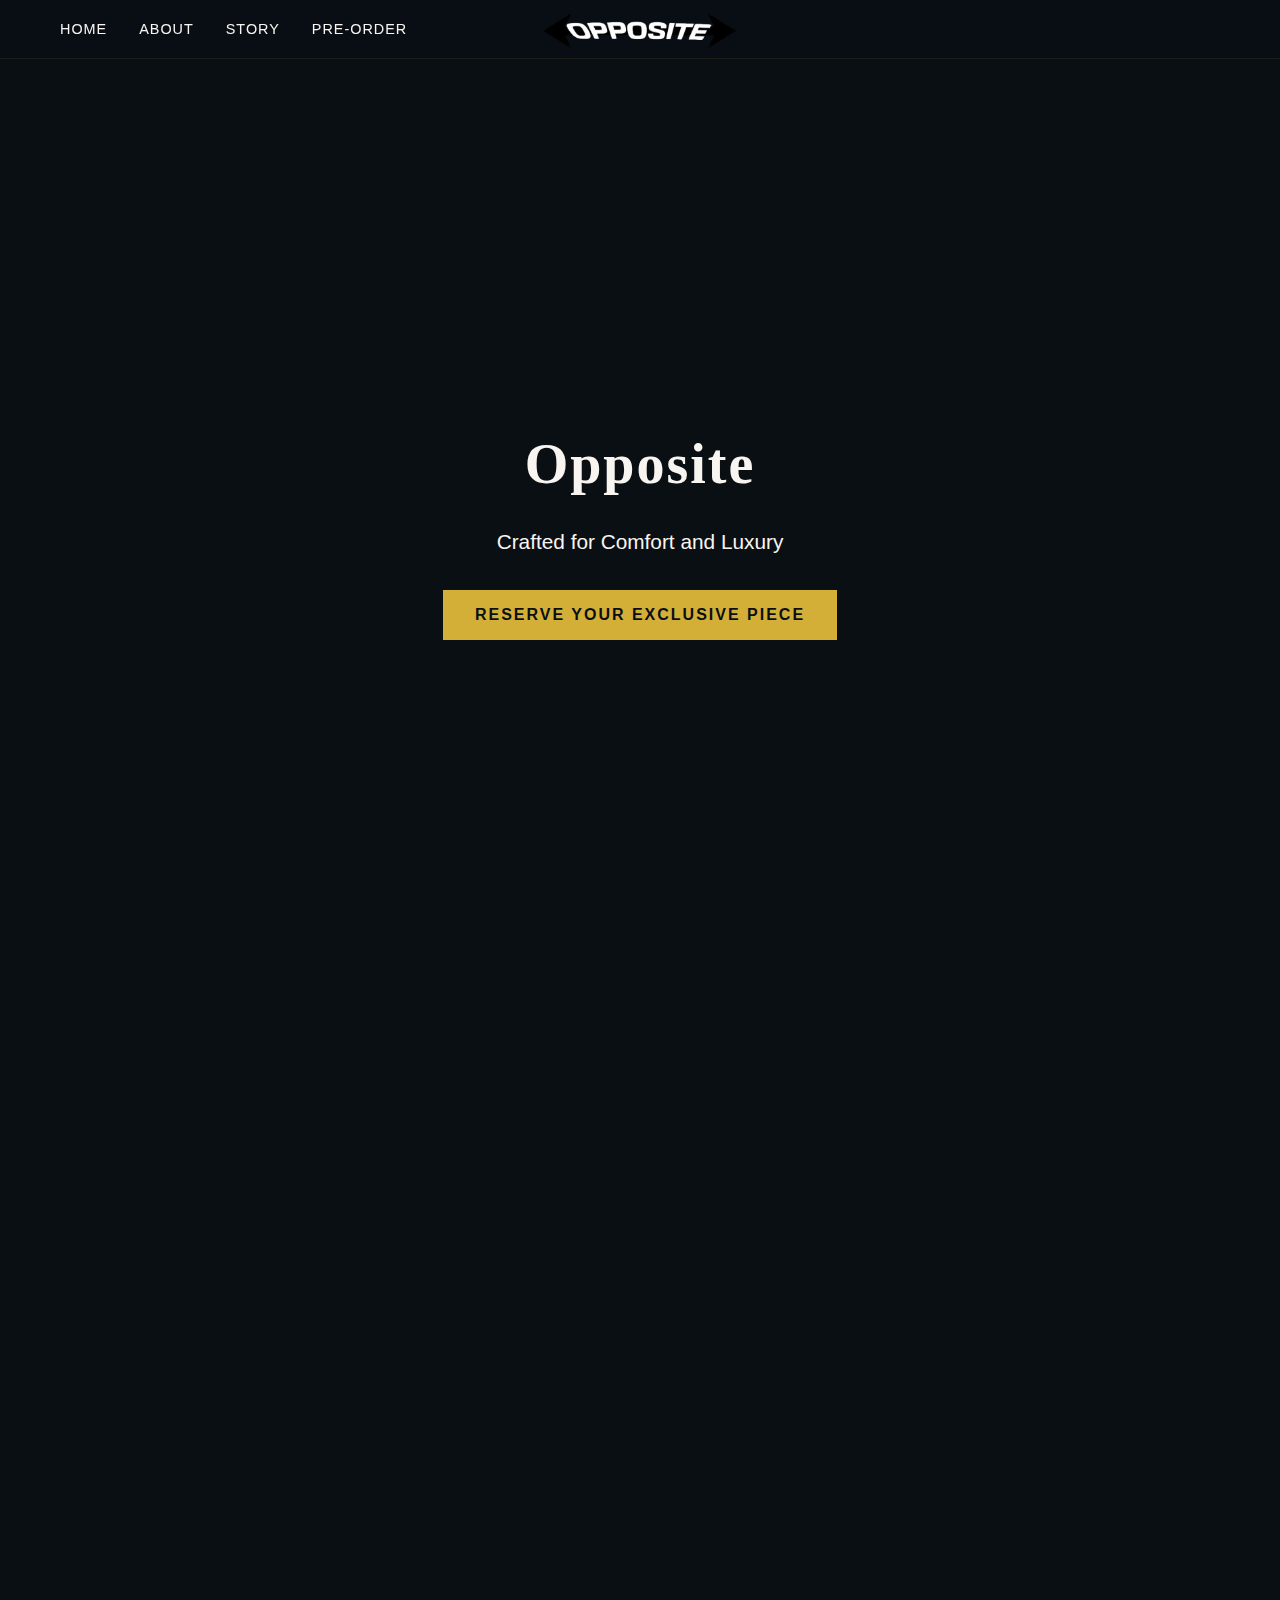
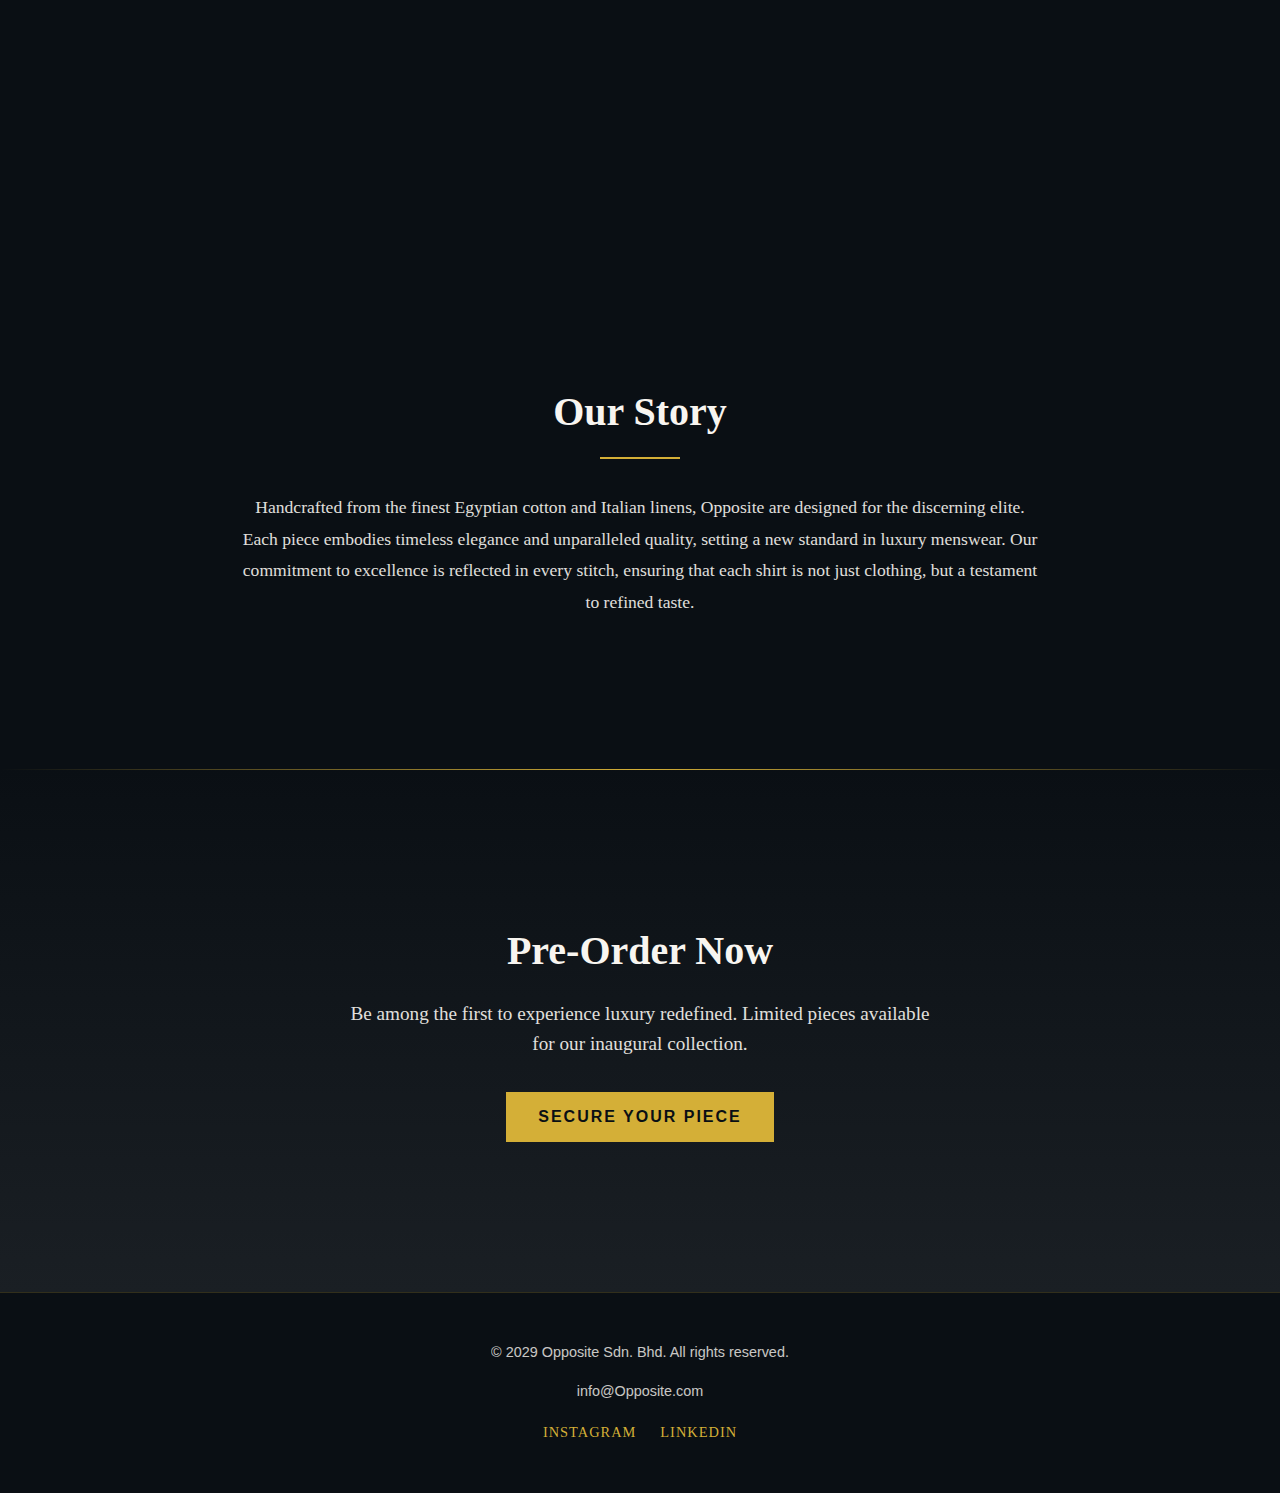
<file: Main.html>
<!DOCTYPE html>
<html lang="en">
<head>
    <meta charset="UTF-8">
    <meta name="viewport" content="width=device-width, initial-scale=1.0">
    <title>Opposite - Luxury Pre-Order</title>
    <link rel="stylesheet" href="styles.css">
</head>
<body>
    <header>
        <div class="container">
            <nav>
                <ul>
                    <li><a href="#home">Home</a></li>
                    <li><a href="#about">About</a></li>
                    <li><a href="#story">Story</a></li>
                    <li><a href="#preorder">Pre-Order</a></li>
                </ul>
            </nav>
            <img src="imagefolder/Logo-image.webp" alt="Ilham Shirts Logo" class="logo">
            <div class="header-placeholder"></div>
        </div>
    </header>

    <main>
        <section id="home" class="hero">
            <div class="hero-content">
                <h1>Opposite</h1>
                <p>Crafted for Comfort and Luxury</p>
                <button id="hero-preorder-btn" class="hero-button">Reserve Your Exclusive Piece</button>
            </div>
        </section>

        <section id="about" class="about-us">
            <div class="container">
                <div class="about-content">
                    <div class="about-image-container">
                        <img src="imagefolder/frontshirt.webp" alt="Ilham Shirts Front View" class="about-image front">
                        <img src="imagefolder/backshirt.webp" alt="Ilham Shirts Back View" class="about-image back">
                    </div>
                    <div class="about-text">
                        <h2>About Opposite</h2>
                        <p>Founded on the principles of exceptional craftsmanship and timeless elegance, Opposite represents the pinnacle of luxury menswear. Each piece is meticulously crafted using the finest Egyptian cotton and Italian linens, ensuring unparalleled quality and comfort.</p>
                        <p>Our atelier combines traditional tailoring techniques with contemporary design, creating shirts that are not merely clothing but statements of refined taste and sophistication.</p>
                        <div class="luxury-details">
                            <div class="detail-item">
                                <span class="detail-number">100%</span>
                                <span class="detail-text">Egyptian Cotton</span>
                            </div>
                            <div class="detail-item">
                                <span class="detail-number">Handcrafted</span>
                                <span class="detail-text">In Italy</span>
                            </div>
                            <div class="detail-item">
                                <span class="detail-number">Limited</span>
                                <span class="detail-text">Edition</span>
                            </div>
                        </div>
                    </div>
                </div>
            </div>
        </section>

        <section id="story" class="brand-story">
            <div class="container">
                <h2>Our Story</h2>
                <p>Handcrafted from the finest Egyptian cotton and Italian linens, Opposite are designed for the discerning elite. Each piece embodies timeless elegance and unparalleled quality, setting a new standard in luxury menswear. Our commitment to excellence is reflected in every stitch, ensuring that each shirt is not just clothing, but a testament to refined taste.</p>
            </div>
        </section>

        <section id="preorder" class="pre-order">
            <div class="container">
                <h2>Pre-Order Now</h2>
                <p>Be among the first to experience luxury redefined. Limited pieces available for our inaugural collection.</p>
                <button id="preorder-btn" class="preorder-button">Secure Your Piece</button>
            </div>
        </section>
    </main>

    <footer>
        <div class="container">
            <p>&copy; 2029 Opposite Sdn. Bhd. All rights reserved.</p>
            <p>info@Opposite.com</p>
            <div class="social-links">
                <a href="#">Instagram</a>
                <a href="#">LinkedIn</a>
            </div>
        </div>
    </footer>

    <!-- Modal for Pre-Order -->
    <div id="modal" class="modal">
        <div class="modal-content">
            <span class="close">&times;</span>
            <h3>Exclusive Pre-Order Access</h3>
            <p>Join our exclusive list to secure your piece from the inaugural collection.</p>
            <form>
                <input type="text" placeholder="Your Name" required>
                <input type="email" placeholder="Your Email" required>
                <button type="submit">Submit</button>
            </form>
        </div>
    </div>

    <script src="script.js"></script>
</body>
</html>
</file>
<file: styles.css>
/* Ilham Shirts - Luxury Pre-Order Site Styles */

/* CSS Variables for Luxury Color Palette */
:root {
    --midnight-black: #0A0F14;
    --cream-white: #F8F5F0;
    --platinum: #E6E0D4;
    --gold: #D4AF37;
    --silver: #C0C0C0;
    --transition: all 0.3s ease;
}

/* Global Styles */
* {
    margin: 0;
    padding: 0;
    box-sizing: border-box;
}

body {
    font-family: Georgia, serif;
    background-color: var(--midnight-black);
    color: var(--cream-white);
    line-height: 1.6;
    overflow-x: hidden;
}

.container {
    max-width: 1200px;
    margin: 0 auto;
    padding: 0 20px;
}

h1, h2, h3 {
    font-family: Georgia, serif;
    font-weight: 700;
}

/* Header Styles */
header {
    position: fixed;
    top: 0;
    width: 100%;
    background-color: rgba(10, 15, 20, 0.95);
    backdrop-filter: blur(10px);
    z-index: 1000;
    padding: 1rem 0;
    transition: var(--transition);
    border-bottom: 1px solid rgba(212, 175, 55, 0.1);
}

header .container {
    display: flex;
    justify-content: space-between;
    align-items: center;
    position: relative;
}

.logo {
    height: 50px;
    width: auto;
    transition: var(--transition);
    position: absolute;
    left: 50%;
    transform: translateX(-50%);
}

.logo:hover {
    transform: scale(1.05) translateX(-50%);
}

nav ul {
    display: flex;
    list-style: none;
    gap: 2rem;
}

nav a {
    color: var(--cream-white);
    text-decoration: none;
    font-family: Helvetica, Arial, sans-serif;
    font-weight: 300;
    transition: var(--transition);
    text-transform: uppercase;
    letter-spacing: 1px;
    font-size: 0.9rem;
}

nav a:hover {
    color: var(--gold);
}

/* Hero Section */
.hero {
    height: 100vh;
    display: flex;
    flex-direction: column;
    align-items: center;
    justify-content: center;
    position: relative;
    background: linear-gradient(rgba(10, 15, 20, 0.7), rgba(10, 15, 20, 0.7)), url('https://source.unsplash.com/random/1600x900/?luxury,shirt') no-repeat center center;
    background-size: cover;
    padding: 0 20px;
    text-align: center;
    margin-top: 80px; /* Account for fixed header */
}

.hero-content {
    z-index: 2;
    max-width: 800px;
}

.hero h1 {
    font-size: 3.5rem;
    margin-bottom: 1rem;
    letter-spacing: 2px;
}

.hero p {
    font-size: 1.3rem;
    margin-bottom: 2rem;
    font-weight: 300;
    font-family: Helvetica, Arial, sans-serif;
}

.hero-button {
    background-color: var(--gold);
    color: var(--midnight-black);
    border: none;
    padding: 1rem 2rem;
    font-size: 1rem;
    font-weight: 600;
    border-radius: 0;
    cursor: pointer;
    transition: var(--transition);
    text-transform: uppercase;
    letter-spacing: 2px;
    font-family: Helvetica, Arial, sans-serif;
}

.hero-button:hover {
    background-color: #B8942F;
    transform: translateY(-2px);
    box-shadow: 0 10px 20px rgba(212, 175, 55, 0.3);
}

/* About Us Section */
.about-us {
    padding: 100px 0;
    background-color: var(--midnight-black);
}

.about-content {
    display: flex;
    align-items: center;
    gap: 3rem;
    opacity: 0;
    transform: translateX(-50px);
    animation: slideInLeft 1s ease-out 0.5s forwards;
}

@keyframes slideInLeft {
    to {
        opacity: 1;
        transform: translateX(0);
    }
}

.about-image-container {
    flex: 1;
    position: relative;
    width: 100%;
    height: 650px; /* Increased height */
    perspective: 1000px;
}

.about-image {
    position: absolute;
    width: 100%;
    height: 100%;
    object-fit: cover;
   
    box-shadow: 0 20px 40px rgba(0, 0, 0, 0.3);
    transition: opacity 0.8s ease-in-out;
}

.about-image.front {
    transform: translateX(-100%);
    animation: slideImageInLeft 1s ease-out 1s forwards;
    opacity: 1; /* Initially visible */
}

.about-image.back {
    opacity: 0; /* Initially hidden */
}

/* Fade effect on hover */
.about-image-container:hover .about-image.front {
    opacity: 0; /* Fade out front image */
}

.about-image-container:hover .about-image.back {
    opacity: 1; /* Fade in back image */
}

@keyframes slideImageInLeft {
    to {
        transform: translateX(0);
    }
}

.about-text {
    flex: 1;
    opacity: 0;
    transform: translateX(50px);
    animation: slideInRight 1s ease-out 1s forwards;
}

@keyframes slideInRight {
    to {
        opacity: 1;
        transform: translateX(0);
    }
}

.about-text h2 {
    font-size: 2.5rem;
    margin-bottom: 1.5rem;
    position: relative;
    display: inline-block;
}

.about-text h2::after {
    content: '';
    position: absolute;
    bottom: -10px;
    left: 0;
    width: 80px;
    height: 2px;
    background-color: var(--gold);
}

.about-text p {
    margin-bottom: 1.5rem;
    font-size: 1.1rem;
    line-height: 1.8;
    opacity: 0.9;
}

.luxury-details {
    display: flex;
    gap: 2rem;
    margin-top: 2rem;
}

.detail-item {
    text-align: center;
}

.detail-number {
    display: block;
    font-family: 'Playfair Display', serif;
    font-size: 1.5rem;
    font-weight: 700;
    color: var(--gold);
    margin-bottom: 0.5rem;
}

.detail-text {
    display: block;
    font-family: Helvetica, Arial, sans-serif;
    font-size: 0.9rem;
    text-transform: uppercase;
    letter-spacing: 1px;
    opacity: 0.8;
}

/* Brand Story Section */
.brand-story {
    padding: 150px 0;
    background-color: var(--midnight-black);
    text-align: center;
}

.brand-story h2 {
    font-size: 2.5rem;
    margin-bottom: 3rem;
    position: relative;
    display: inline-block;
}

.brand-story h2::after {
    content: '';
    position: absolute;
    bottom: -15px;
    left: 50%;
    transform: translateX(-50%);
    width: 80px;
    height: 2px;
    background-color: var(--gold);
}

.brand-story p {
    max-width: 800px;
    margin: 0 auto;
    font-size: 1.1rem;
    line-height: 1.8;
    opacity: 0.9;
}

/* Pre-Order Section */
.pre-order {
    padding: 150px 0;
    text-align: center;
    background: linear-gradient(to bottom, var(--midnight-black), #1a1f24);
    position: relative;
}

.pre-order::before {
    content: '';
    position: absolute;
    top: 0;
    left: 0;
    width: 100%;
    height: 1px;
    background: linear-gradient(to right, transparent, var(--gold), transparent);
}

.pre-order h2 {
    font-size: 2.5rem;
    margin-bottom: 1rem;
}

.pre-order p {
    font-size: 1.2rem;
    margin-bottom: 2rem;
    max-width: 600px;
    margin-left: auto;
    margin-right: auto;
    opacity: 0.9;
}

.preorder-button {
    background-color: var(--gold);
    color: var(--midnight-black);
    border: none;
    padding: 1rem 2rem;
    font-size: 1rem;
    font-weight: 600;
    border-radius: 0;
    cursor: pointer;
    transition: var(--transition);
    text-transform: uppercase;
    letter-spacing: 2px;
    font-family: 'Montserrat', sans-serif;
}

.preorder-button:hover {
    background-color: #B8942F;
    transform: translateY(-2px);
    box-shadow: 0 10px 20px rgba(212, 175, 55, 0.3);
}

/* Footer */
footer {
    padding: 3rem 0;
    text-align: center;
    background-color: rgba(10, 15, 20, 0.9);
    border-top: 1px solid rgba(212, 175, 55, 0.2);
}

footer p {
    margin-bottom: 1rem;
    opacity: 0.8;
    font-size: 0.9rem;
    font-family: Helvetica, Arial, sans-serif;
}

.social-links a {
    color: var(--gold);
    text-decoration: none;
    transition: var(--transition);
    margin: 0 10px;
    font-size: 0.9rem;
    text-transform: uppercase;
    letter-spacing: 1px;
}

.social-links a:hover {
    color: var(--cream-white);
}

/* Modal Styles */
.modal {
    display: none;
    position: fixed;
    z-index: 2000;
    left: 0;
    top: 0;
    width: 100%;
    height: 100%;
    background-color: rgba(10, 15, 20, 0.95);
    backdrop-filter: blur(5px);
}

.modal-content {
    background-color: var(--cream-white);
    margin: 5% auto;
    padding: 2rem;
    border-radius: 0;
    width: 80%;
    max-width: 500px;
    position: relative;
    color: var(--midnight-black);
    animation: fadeIn 0.3s ease;
    box-shadow: 0 20px 40px rgba(0, 0, 0, 0.3);
}

.close {
    color: var(--midnight-black);
    float: right;
    font-size: 2rem;
    font-weight: bold;
    cursor: pointer;
    position: absolute;
    right: 1rem;
    top: 1rem;
}

.close:hover {
    color: var(--gold);
}

.modal h3 {
    margin-bottom: 1rem;
    font-size: 1.5rem;
    text-align: center;
    color: var(--midnight-black);
}

.modal p {
    text-align: center;
    margin-bottom: 1.5rem;
    color: var(--midnight-black);
}

.modal form {
    display: flex;
    flex-direction: column;
    gap: 1rem;
}

.modal input {
    padding: 0.75rem;
    border: 1px solid var(--platinum);
    border-radius: 0;
    font-size: 1rem;
    font-family: Georgia, serif;
    background-color: rgba(248, 245, 240, 0.7);
}

.modal button {
    background-color: var(--gold);
    color: var(--midnight-black);
    border: none;
    padding: 0.75rem;
    border-radius: 0;
    cursor: pointer;
    transition: var(--transition);
    font-family: Helvetica, Arial, sans-serif;
    font-weight: 600;
    text-transform: uppercase;
    letter-spacing: 1px;
}

.modal button:hover {
    background-color: #B8942F;
}

@keyframes fadeIn {
    from { opacity: 0; transform: scale(0.9); }
    to { opacity: 1; transform: scale(1); }
}

/* Responsive Design */
@media (max-width: 992px) {
    .about-content {
        flex-direction: column;
    }
    
    .luxury-details {
        flex-direction: column;
        gap: 1rem;
    }
    
    .about-image-container {
        height: 400px; /* Adjusted height for mobile */
    }
    
    nav ul {
        flex-direction: row;
        gap: 1.5rem;
    }
}

@media (max-width: 768px) {
    .hero h1 {
        font-size: 2.5rem;
    }
    
    .hero p {
        font-size: 1.1rem;
    }
    
    nav ul {
        flex-direction: column;
        gap: 1rem;
        position: absolute;
        top: 100%;
        left: 0;
        width: 100%;
        background-color: var(--midnight-black);
        padding: 1rem;
        display: none;
    }
    
    .brand-story, .pre-order, .about-us {
        padding: 80px 0;
    }
    
    .brand-story h2, .pre-order h2, .about-text h2 {
        font-size: 2rem;
    }
    
    .modal-content {
        width: 95%;
        margin: 20% auto;
        padding: 1.5rem;
    }
    
    .about-us {
        padding: 100px 0 50px 0;
    }
    
    .about-image-container {
        height: 350px; /* Further adjusted height for smaller screens */
    }
    
    .hero {
        margin-top: 100px; /* Adjust for taller mobile header */
    }
}

@media (max-width: 480px) {
    .hero h1 {
        font-size: 2rem;
    }
    
    .hero-button, .preorder-button {
        padding: 0.75rem 1.5rem;
        font-size: 0.9rem;
    }
    
    .brand-story h2, .pre-order h2, .about-text h2 {
        font-size: 1.8rem;
    }
    
    .luxury-details {
        gap: 1rem;
    }
    
    .detail-number {
        font-size: 1.2rem;
    }
    
    .about-image-container {
        height: 300px; /* Even smaller for very small screens */
    }
}
</file>
